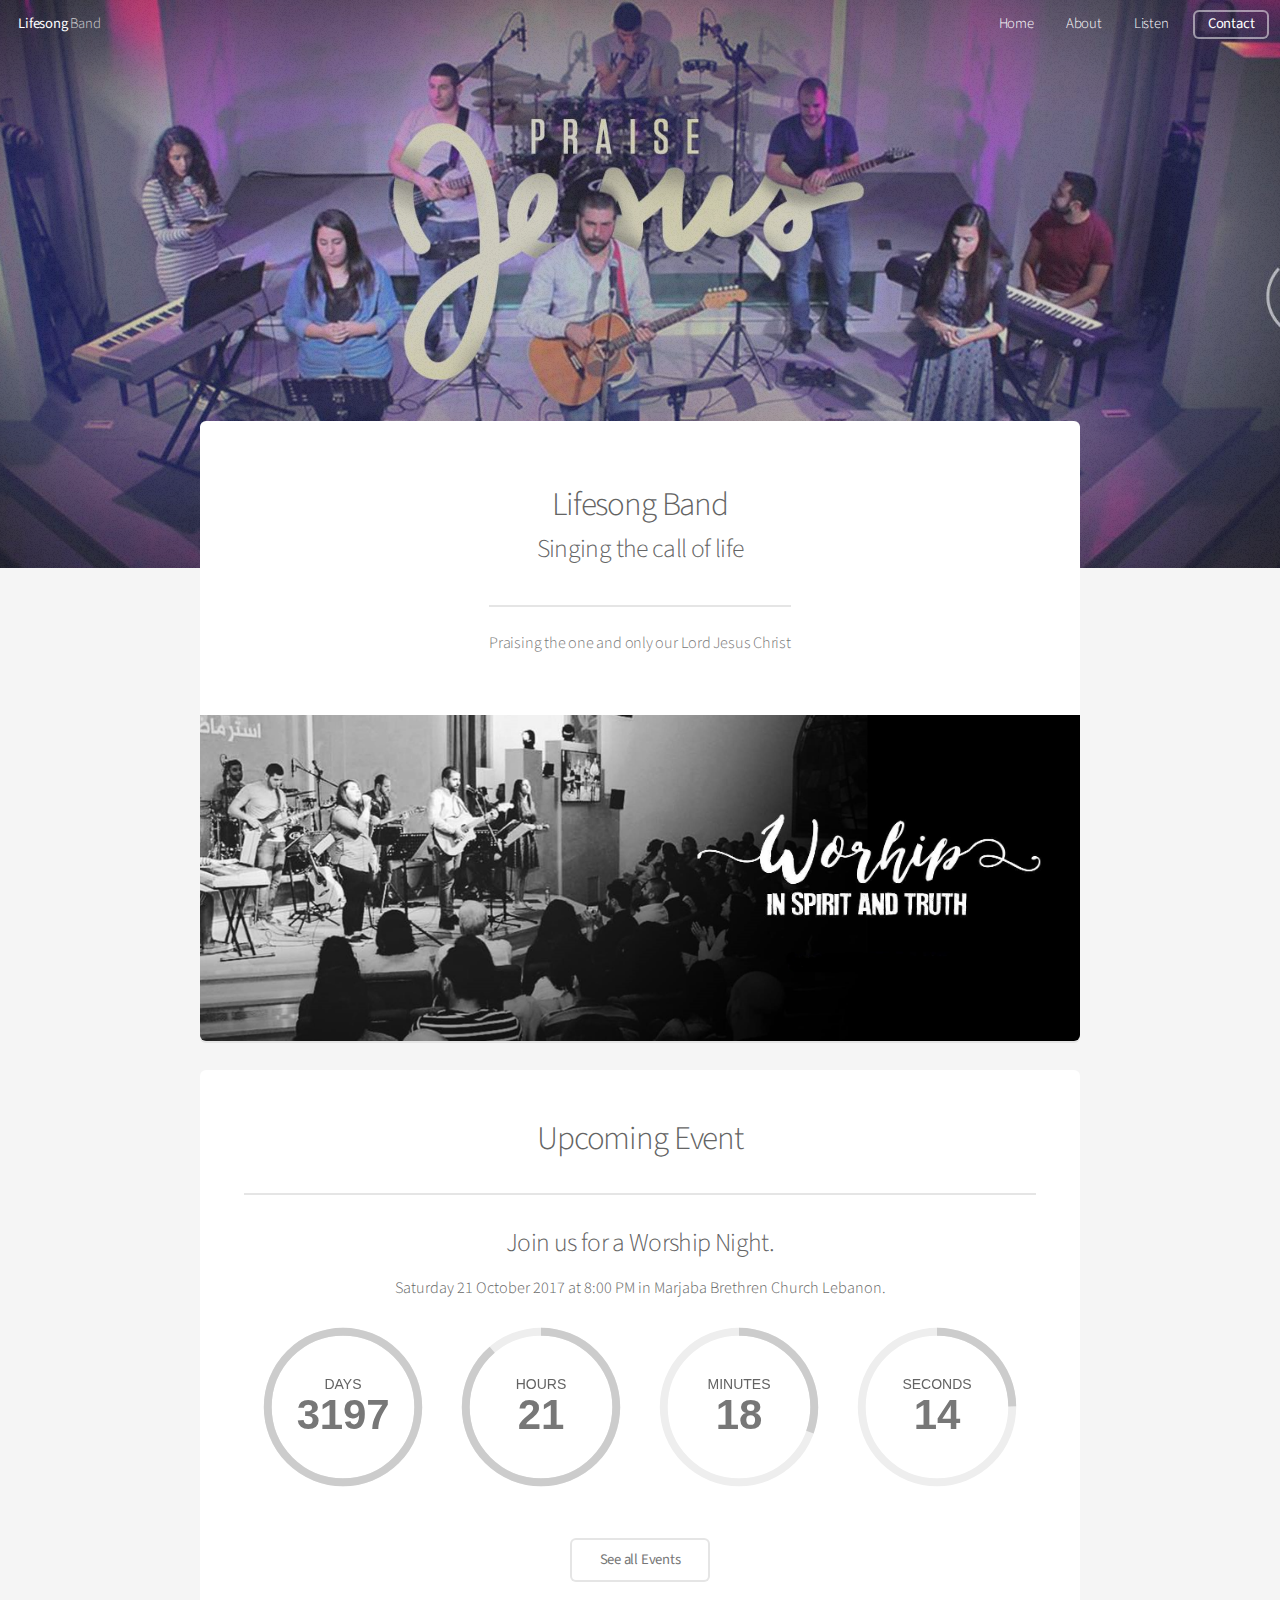
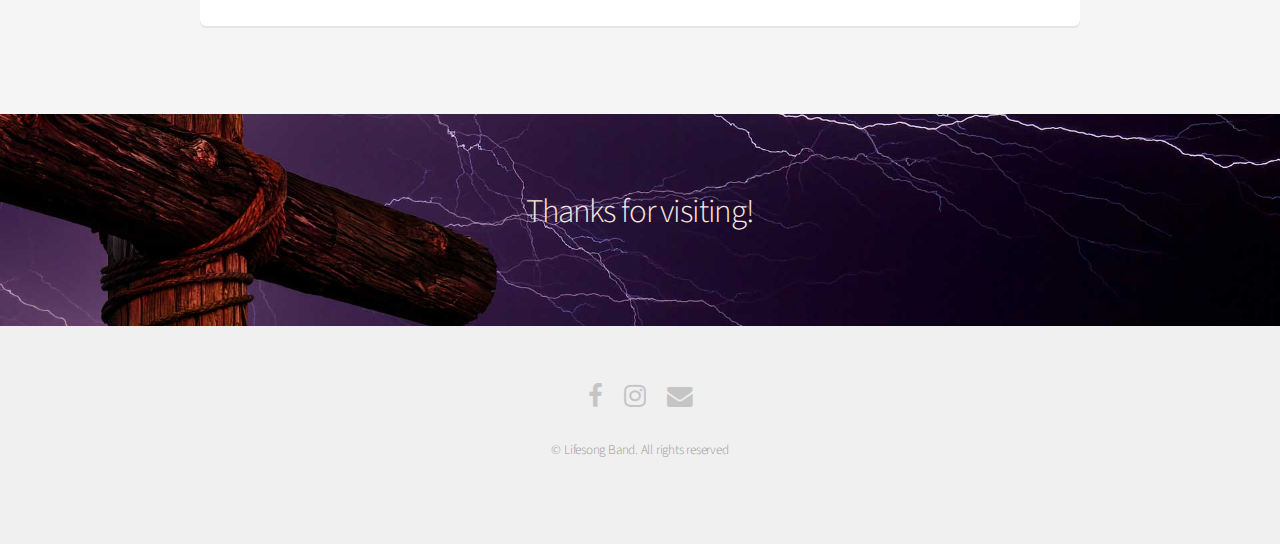
<file: index.html>
<!DOCTYPE HTML>
<html>
	<head>
		<title>Lifesong Band</title>
		<meta charset="utf-8" />
		<meta name="viewport" content="width=device-width, initial-scale=1" />
		<link rel="stylesheet" href="assets/css/main.css" />
    	<link rel = "shortcut icon" href = "images/favicon.ico" type="image/x-icon"/>
    	<style>.time_circles>div>h4,.time_circles>div>span{text-align:center;font-family:'Century Gothic',Arial}.time_circles{position:relative;width:100%;height:100%}.time_circles>div{position:absolute;text-align:center}.time_circles>div>h4{margin:0;padding:0;text-transform:uppercase}.time_circles>div>span{display:block;width:100%;font-size:300%;margin-top:.4em;font-weight:700}</style>
	</head>

	<body class="landing">
		<div id="page-wrapper">

			<!-- Header -->
				<header id="header" class="alt">
					<h1><a href="index.html">Lifesong</a> Band</h1>
					<nav id="nav">
						<ul>
							<li><a href="index.html">Home</a></li>
							<li><a href="about.html">About</a></li>
							<li><a href="listen.html">Listen</a></li>
							<li><a href="contact.html" class="button">Contact</a></li>
						</ul>
					</nav>
				</header>

			<!-- Banner -->
				<section id="banner">
					<h2></br></h2>
					<p></br></p>
					<ul class="actions">
						</br>
					</ul>
				</section>

			<!-- Main -->
				<section id="main" class="container">

					<section class="box special">
						<header class="major">
							<h2>Lifesong Band</h2>
							<h3>Singing the call of life</h3>
							<p>Praising the one and only our Lord Jesus Christ</p>
						</header>
						<span class="image featured"><img src="images/home.jpg" alt="" /></span>
				<!--	<p id="demo"></p>	-->
					</section>

				<section class="box special">
					<h2>Upcoming Event</h2>
					<hr>
					
		<!--		<span class="image fit"><img src="images/youth.jpeg" alt="" /></span>  -->
					<h3>Join us for a Worship Night.</h3>
					<h4>Saturday 21 October 2017 at 8:00 PM in Marjaba Brethren Church Lebanon.</h4>
					<div id="DateCountdown" data-date="2017-10-21 20:00:00" style="width: 100%;"></div>
					</br>

					<ul class="actions">
						<center><li><a href="https://www.facebook.com/lifesongbandlb/events" target="_blank" class="button alt">See all Events</a></li></center>
					</ul>
				</section>
			</section>

			<!-- CTA -->
				<section id="cta">
				</br></br></br>
					<h2>Thanks for visiting!</h2>
				</br></br></br>
				</section>

			<!-- Footer -->
				<footer id="footer">
					<ul class="icons">
			<!--		<li><a href="#" class="icon fa-youtube-play"><span class="label">Youtube</span></a></li> -->
						<li><a href="https://www.facebook.com/lifesongbandlb" target="_blank" class="icon fa-facebook"><span class="label">Facebook</span></a></li>
						<li><a href="https://www.instagram.com/lifesongband" target="_blank" class="icon fa-instagram"><span class="label">Instagram</span></a></li>
						<li><a href="mailto:lifesongb@gmail.com" class="icon fa-envelope"><span class="label">Email</span></a></li>
					</ul>
					<ul class="copyright">
						<li>&copy; Lifesong Band. All rights reserved</li>
					</ul>
				</footer>
			</div>

			<!-- Scripts -->
			<script src="assets/js/jquery.min.js"></script>
	        <script src="assets/TimeCircles/TimeCircles.min.js"></script>			
			<script>
			$("#DateCountdown").TimeCircles({
			    "animation": "smooth",
			    "bg_width": 1,
			    "fg_width": 0.04,
			    "circle_bg_color": "#EEEEEE",
			    "time": {
			        "Days": {
			            "text": "Days",
			            "color": "#CCCCCC",
			            "show": true
			        },
			        "Hours": {
			            "text": "Hours",
			            "color": "#CCCCCC",
			            "show": true
			        },
			        "Minutes": {
			            "text": "Minutes",
			            "color": "#CCCCCC",
			            "show": true
			        },
			        "Seconds": {
			            "text": "Seconds",
			            "color": "#CCCCCC",
			            "show": true
			        }
			    }
			});
			</script>
			<script src="assets/js/jquery.dropotron.min.js"></script>
			<script src="assets/js/jquery.scrollgress.min.js"></script>
			<script src="assets/js/skel.min.js"></script>
			<script src="assets/js/util.js"></script>
			<!--[if lte IE 8]><script src="assets/js/ie/respond.min.js"></script><![endif]-->
			<script src="assets/js/main.js"></script>
	</body>
</html>
</file>
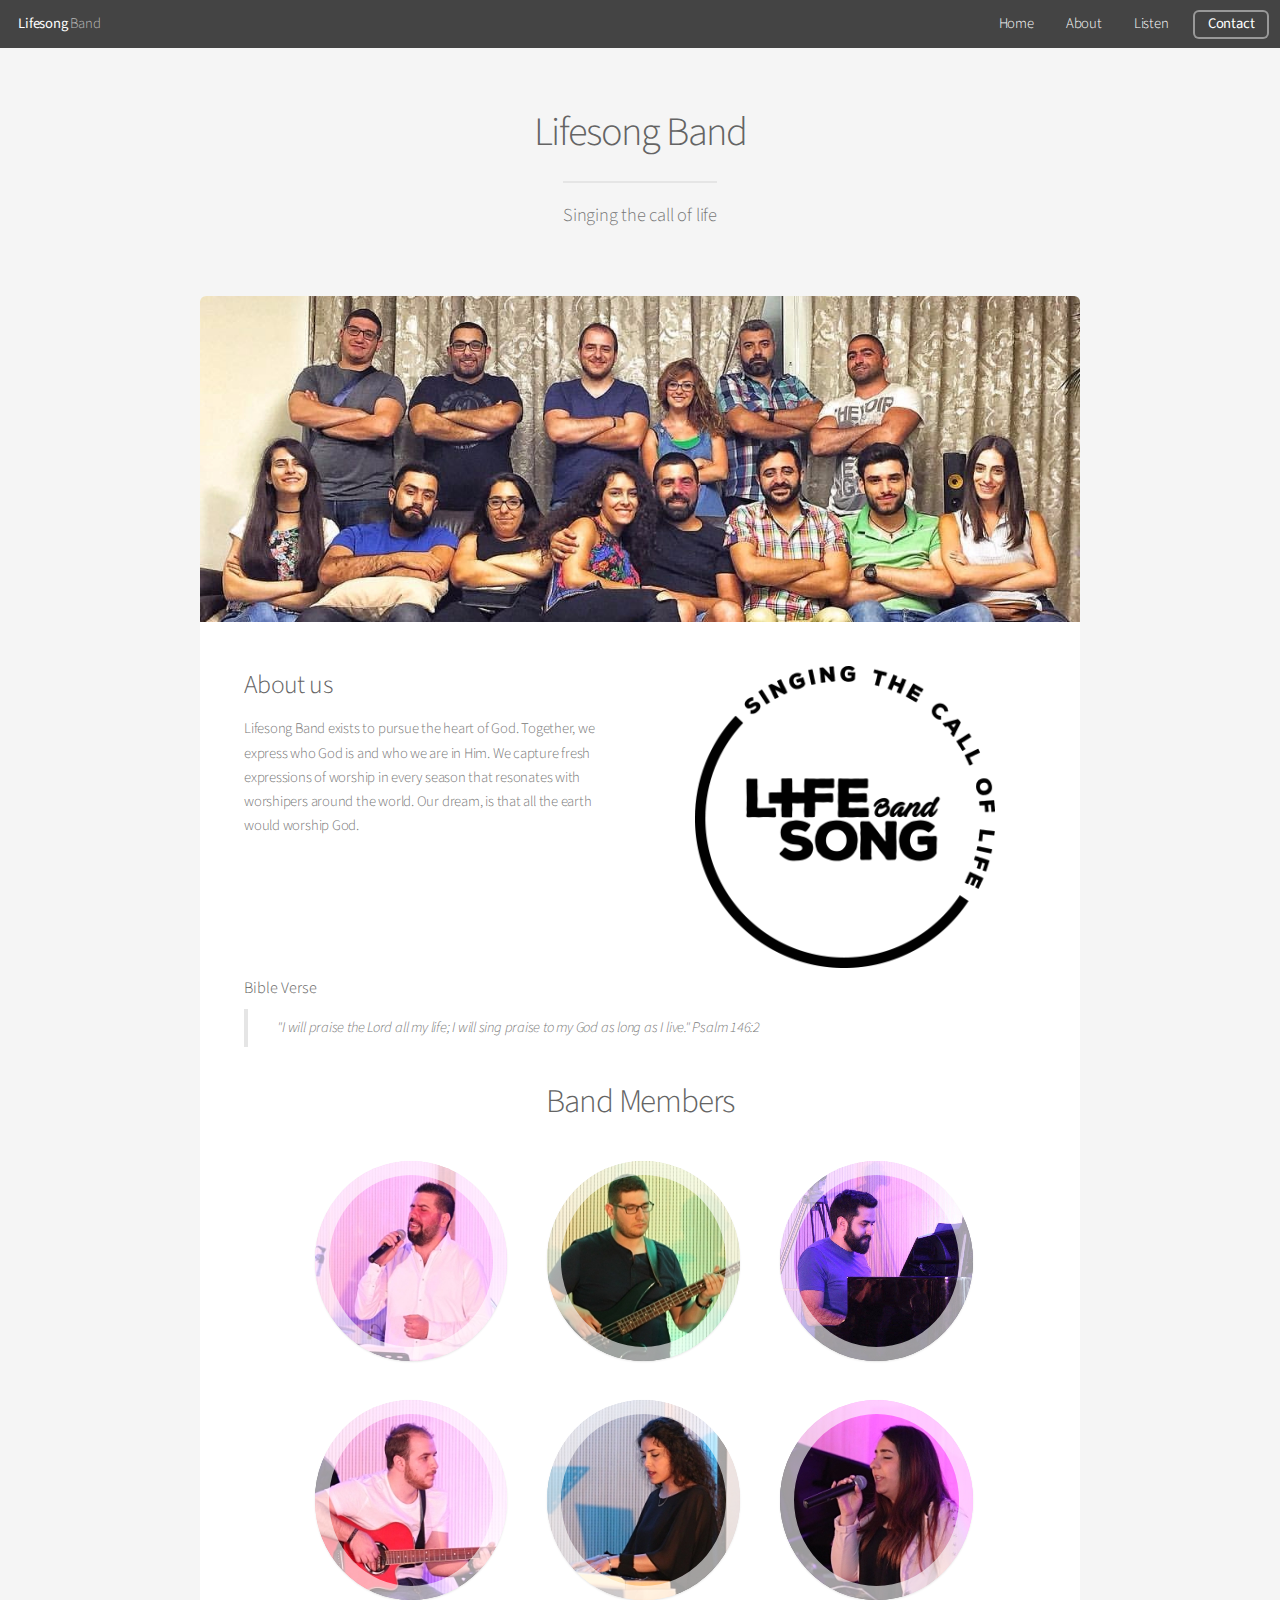
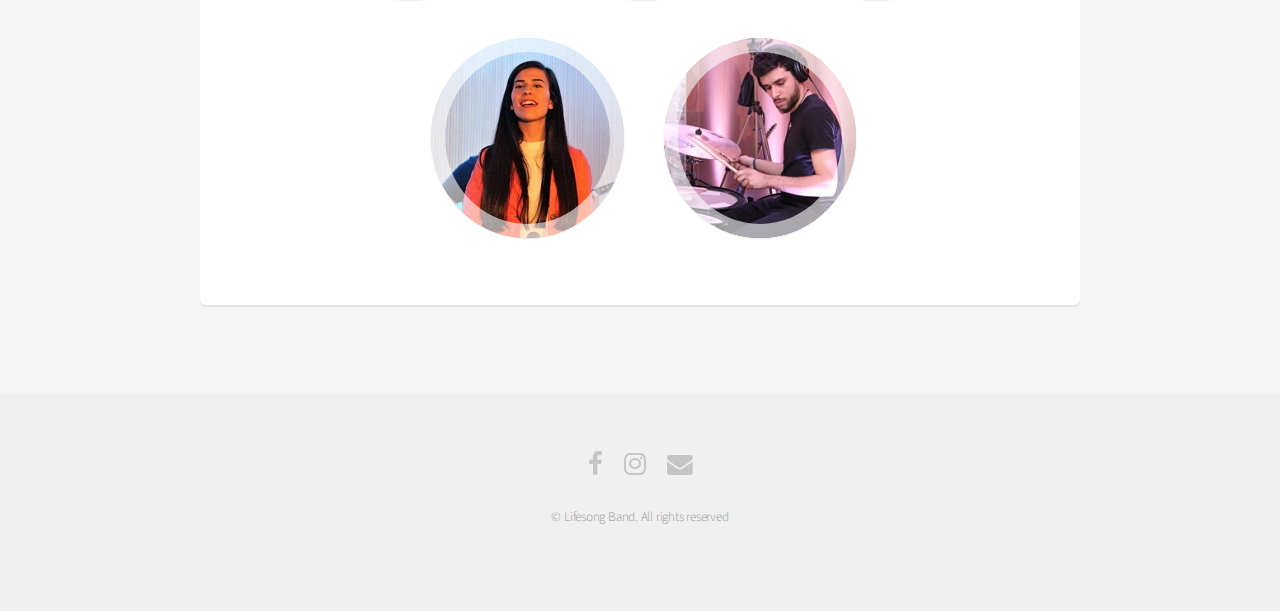
<file: about.html>
<!DOCTYPE HTML>
<html>
	<head>
		<title>Lifesong Band</title>
		<meta charset="utf-8" />
		<meta name="viewport" content="width=device-width, initial-scale=1" />
		<!--[if lte IE 8]><script src="assets/js/ie/html5shiv.js"></script><![endif]-->
		<link rel="stylesheet" href="assets/css/main.css" />
		<link rel="stylesheet" href="assets/CircleHover/style-small.css" />
		<!--[if lte IE 8]><link rel="stylesheet" href="assets/css/ie8.css" /><![endif]-->
        <meta http-equiv="X-UA-Compatible" content="IE=edge,chrome=1">
        <style>.ch-grid{margin:20px 0 0;padding:0;list-style:none;display:block;text-align:center;width:100%}.ch-grid:after,.ch-item:before{content:'';display:table}.ch-grid:after{clear:both}.ch-grid li{width:200px;height:200px;display:inline-block;margin:15px}</style>
		<link href='https://fonts.googleapis.com/css?family=Open+Sans:300,700' rel='stylesheet' type='text/css' />
    	<link rel = "shortcut icon" href = "images/favicon.ico" type="image/x-icon"/>
		<!--[if lte IE 8]><style>.main{display:none;} .support-note .note-ie{display:block;}</style><![endif]-->
	</head>
	<body>
		<div id="page-wrapper">

			<!-- Header -->
				<header id="header">
					<h1><a href="index.html">Lifesong</a> Band</h1>
					<nav id="nav">
						<ul>
							<li><a href="index.html">Home</a></li>
							<li><a href="about.html">About</a></li>
							<li><a href="listen.html">Listen</a></li>
							<li><a href="contact.html" class="button">Contact</a></li>
						</ul>
					</nav>
				</header>

			<!-- Main -->
				<section id="main" class="container">
					<header>
						<h2>Lifesong Band</h2>
						<p>Singing the call of life</p>
					</header>
					<div class="box">
						<span class="image featured"><img src="images/about.jpg" alt="Lifesong About"/></span>
			<!--		<h3>About us</h3>
						<p>Lifesong Band exists to pursue the heart of God. 
						Together, we express who God is and who we are in Him. We capture 
						fresh expressions of worship in every season that resonates with worshipers around the world.
						Our dream, is that all the earth would worship God.</p>
			-->			<div class="row">
							<div class="6u 12u(mobilep)">
								<h3>About us</h3>
								<p>Lifesong Band exists to pursue the heart of God. 
								Together, we express who God is and who we are in Him. We capture 
								fresh expressions of worship in every season that resonates with worshipers around the world.
								Our dream, is that all the earth would worship God.</p>
							</div>
							<div class="6u 12u(mobilep)">
								<center><img src="images/logo.png" alt="Lifesong Logo" style="max-width: 100%; height: auto;"/></center>
							</div>
						</div>

			<h4>Bible Verse</h4>
			<blockquote>"I will praise the Lord all my life; I will sing praise to my God as long as I live." Psalm 146:2</blockquote>

			<div id="none">
			<center><h2>Band Members</h2></center>									
			<section class="main">
				<ul class="ch-grid">
					<li>
						<div class="ch-item ch-img-1">
							<div class="ch-info">
								<h3>Joseph </br> El Helou</h3>
								<p>Worship / Band Leader</p>
							</div>
						</div>
					</li>
					<li>
						<div class="ch-item ch-img-2">
							<div class="ch-info">
								<h3>Mark </br> Haddad</h3>
								<p>Bass / Band Coordinator</p>
							</div>
						</div>
					</li>
					<li>
						<div class="ch-item ch-img-3">
							<div class="ch-info">
								<h3>Gabriel </br> El Hajj</h3>
								<p>Piano</p>
							</div>
						</div>
					</li>
					<li>
						<div class="ch-item ch-img-4">
							<div class="ch-info">
								<h3>David </br> Haddad</h3>
								<p>Guitar</p>
							</div>
						</div>
					</li>
					<li>
						<div class="ch-item ch-img-5">
							<div class="ch-info">
								<h3>Salam </br> El Helou</h3>
								<p>Piano Pads</p>
							</div>
						</div>
					</li>
					<li>
						<div class="ch-item ch-img-6">
							<div class="ch-info">
								<h3>Sarah </br> El Helou</h3>
								<p>Vocals</p>
							</div>
						</div>
					</li>
					<li>
						<div class="ch-item ch-img-7">
							<div class="ch-info">
								<h3>Rena </br> Sassine</h3>
								<p>Vocals</p>
							</div>
						</div>
					</li>
					<li>
						<div class="ch-item ch-img-8">
							<div class="ch-info">
								<h3>Sam </br> Moussa</h3>
								<p>Drums</p>
							</div>
						</div>
					</li>
				</div>
</ul>

						</div>
				</section>

			<!-- Footer -->
				<footer id="footer">
					<ul class="icons">
			<!--		<li><a href="#" class="icon fa-youtube-play"><span class="label">Youtube</span></a></li> -->
						<li><a href="https://www.facebook.com/lifesongbandlb" target="_blank" class="icon fa-facebook"><span class="label">Facebook</span></a></li>
						<li><a href="https://www.instagram.com/lifesongband" target="_blank" class="icon fa-instagram"><span class="label">Instagram</span></a></li>
						<li><a href="mailto:lifesongb@gmail.com" class="icon fa-envelope"><span class="label">Email</span></a></li>
					</ul>
					<ul class="copyright">
						<li>&copy; Lifesong Band. All rights reserved</li>
					</ul>
				</footer>
		</div>

		<!-- Scripts -->
			<script src="assets/CircleHover/modernizr.custom.79639.js"></script>
			<script src="assets/js/jquery.min.js"></script>
			<script src="assets/js/jquery.dropotron.min.js"></script>
			<script src="assets/js/jquery.scrollgress.min.js"></script>
			<script src="assets/js/skel.min.js"></script>
			<script src="assets/js/util.js"></script>
			<!--[if lte IE 8]><script src="assets/js/ie/respond.min.js"></script><![endif]-->
			<script src="assets/js/main.js"></script>
	</body>
</html>
</file>
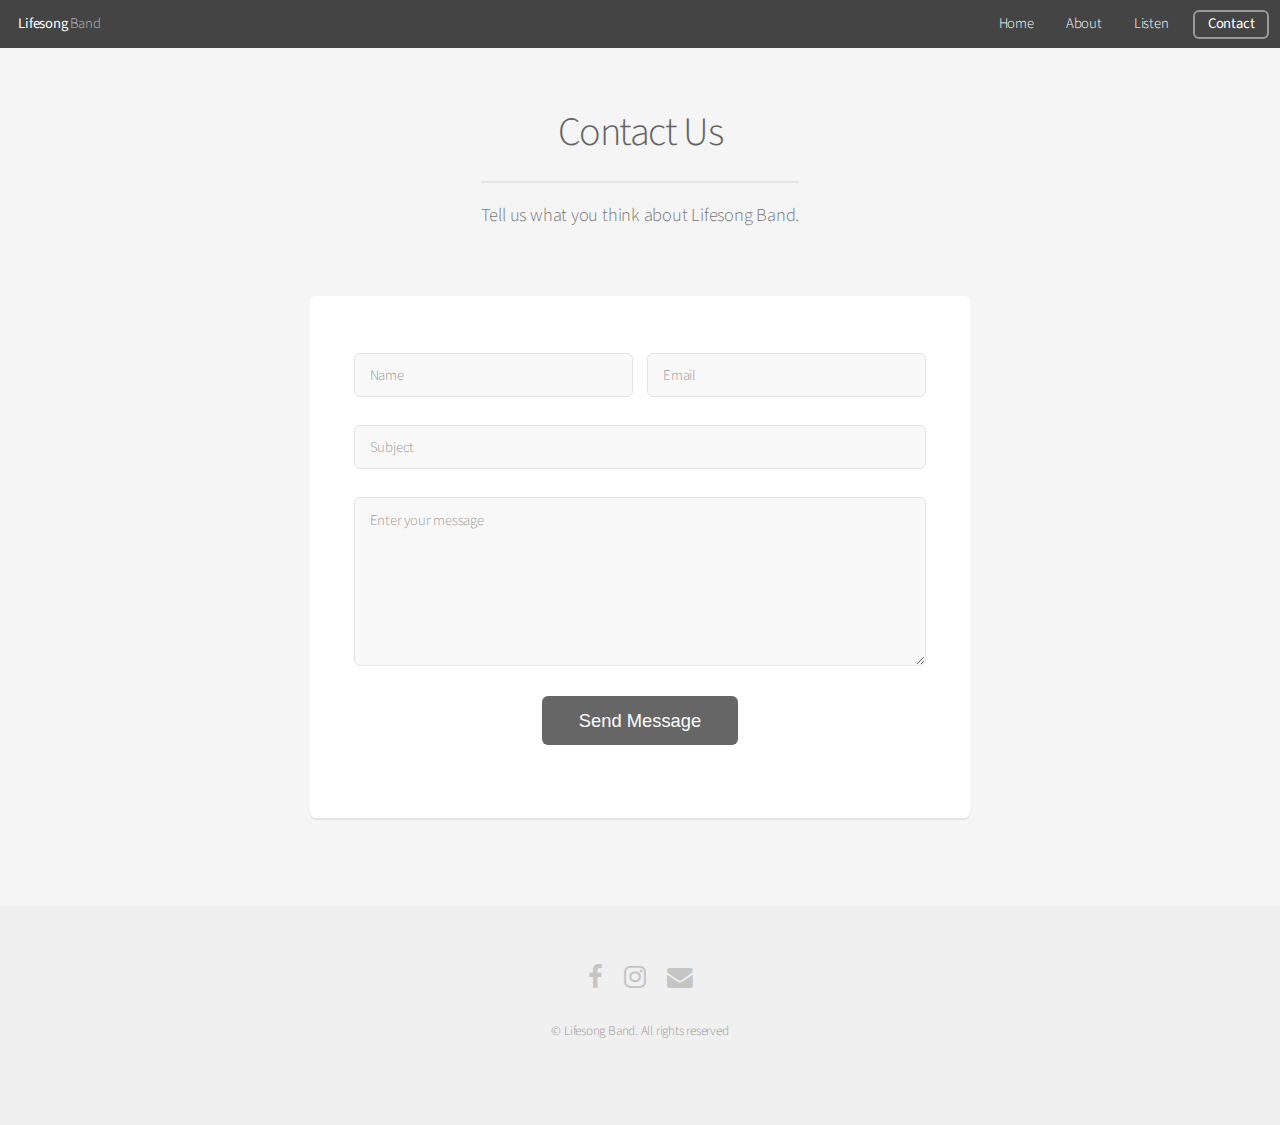
<file: contact.html>
<!DOCTYPE HTML>
<html>
	<head>
		<title>Lifesong Band</title>
		<meta charset="utf-8" />
		<meta name="viewport" content="width=device-width, initial-scale=1" />
		<!--[if lte IE 8]><script src="assets/js/ie/html5shiv.js"></script><![endif]-->
		<link rel="stylesheet" href="assets/css/main.css" />
    	<link rel = "shortcut icon" href = "images/favicon.ico" type="image/x-icon"/>
		<!--[if lte IE 8]><link rel="stylesheet" href="assets/css/ie8.css" /><![endif]-->
	</head>
	<body>
		<div id="page-wrapper">

			<!-- Header -->
				<header id="header">
					<h1><a href="index.html">Lifesong</a> Band</h1>
					<nav id="nav">
						<ul>
							<li><a href="index.html">Home</a></li>
							<li><a href="about.html">About</a></li>
							<li><a href="listen.html">Listen</a></li>
							<li><a href="contact.html" class="button">Contact</a></li>
						</ul>
					</nav>
				</header>

			<!-- Main -->
				<section id="main" class="container 75%">
					<header>
						<h2>Contact Us</h2>
						<p>Tell us what you think about Lifesong Band.</p>
					</header>

					<div class="box">
						<form id="contact_form" role="form" action="https://formspree.io/lifesongb@gmail.com" method="post">
					  	<input type="hidden" name="_next" value="https://lifesongband.github.io/demo/assets/success.html">
					  	<input type="text" name="_format" value="plain" style="display:none">
							<div class="row uniform 50%">
								<div class="6u 12u(mobilep)">
					    			<label for="name" class="required"></label>
									<input type="text" name="name" id="name" placeholder="Name" required="required">
								</div>
								<div class="6u 12u(mobilep)">
									<label for="email" class="required"></label>
									<input type="email" name="email" id="email" placeholder="Email" required="required">
								</div>
							</div>
							<div class="row uniform 50%">
								<div class="12u">
									<label for="subject" class="required"></label>
									<input type="text" name="subject" id="subject" placeholder="Subject" required="required">
								</div>
							</div>
							<div class="row uniform 50%">
								<div class="12u">
									<label for="message" class="required"></label>
									<textarea name="message" id="message" placeholder="Enter your message" rows="6" required="required"></textarea>
								</div>
							</div>
						  	<div class="row uniform 50%" style="height: 0; overflow: hidden;">
							  	<div class="12u">
								    <label for="antispam">Please leave this field blank (if it's not blank your message will be marked as spam!):</label>
								    <input type="text" id="antispam" name="_gotcha">
							    </div>
						  	</div>
							<div class="row uniform">
								<div class="12u">
									<ul class="actions align-center">
										<li><button type="submit" id="submit" class="button big" disabled="disabled">Send Message</button></li>
									</ul>
								</div>
							</div>
						</form>

						<script>
						    var submitButton = document.getElementById("submit");
						    document.addEventListener("DOMContentLoaded", function() {
						        $(submit).prop("disabled", false);
						        $("#contact_form").submit(function() {
						            $(submit).prop("disabled", true);
						            $(submit).text("Sending...");
						        });
						    });
						    window.addEventListener("pageshow", function() {
						        submit.disabled = false;
						        submit.textContent = "Send Message";
						    });
						</script>

					</div>
				</section>

			<!-- Footer -->
				<footer id="footer">
					<ul class="icons">
			<!--		<li><a href="#" class="icon fa-youtube-play"><span class="label">Youtube</span></a></li> -->
						<li><a href="https://www.facebook.com/lifesongbandlb" target="_blank" class="icon fa-facebook"><span class="label">Facebook</span></a></li>
						<li><a href="https://www.instagram.com/lifesongband" target="_blank" class="icon fa-instagram"><span class="label">Instagram</span></a></li>
						<li><a href="mailto:lifesongb@gmail.com" class="icon fa-envelope"><span class="label">Email</span></a></li>
					</ul>
					<ul class="copyright">
						<li>&copy; Lifesong Band. All rights reserved</li>
					</ul>
				</footer>

		</div>

		<!-- Scripts -->
			<script src="assets/js/jquery.min.js"></script>
			<script src="assets/js/jquery.dropotron.min.js"></script>
			<script src="assets/js/jquery.scrollgress.min.js"></script>
			<script src="assets/js/skel.min.js"></script>
			<script src="assets/js/util.js"></script>
			<!--[if lte IE 8]><script src="assets/js/ie/respond.min.js"></script><![endif]-->
			<script src="assets/js/main.js"></script>
	</body>
</html>
</file>
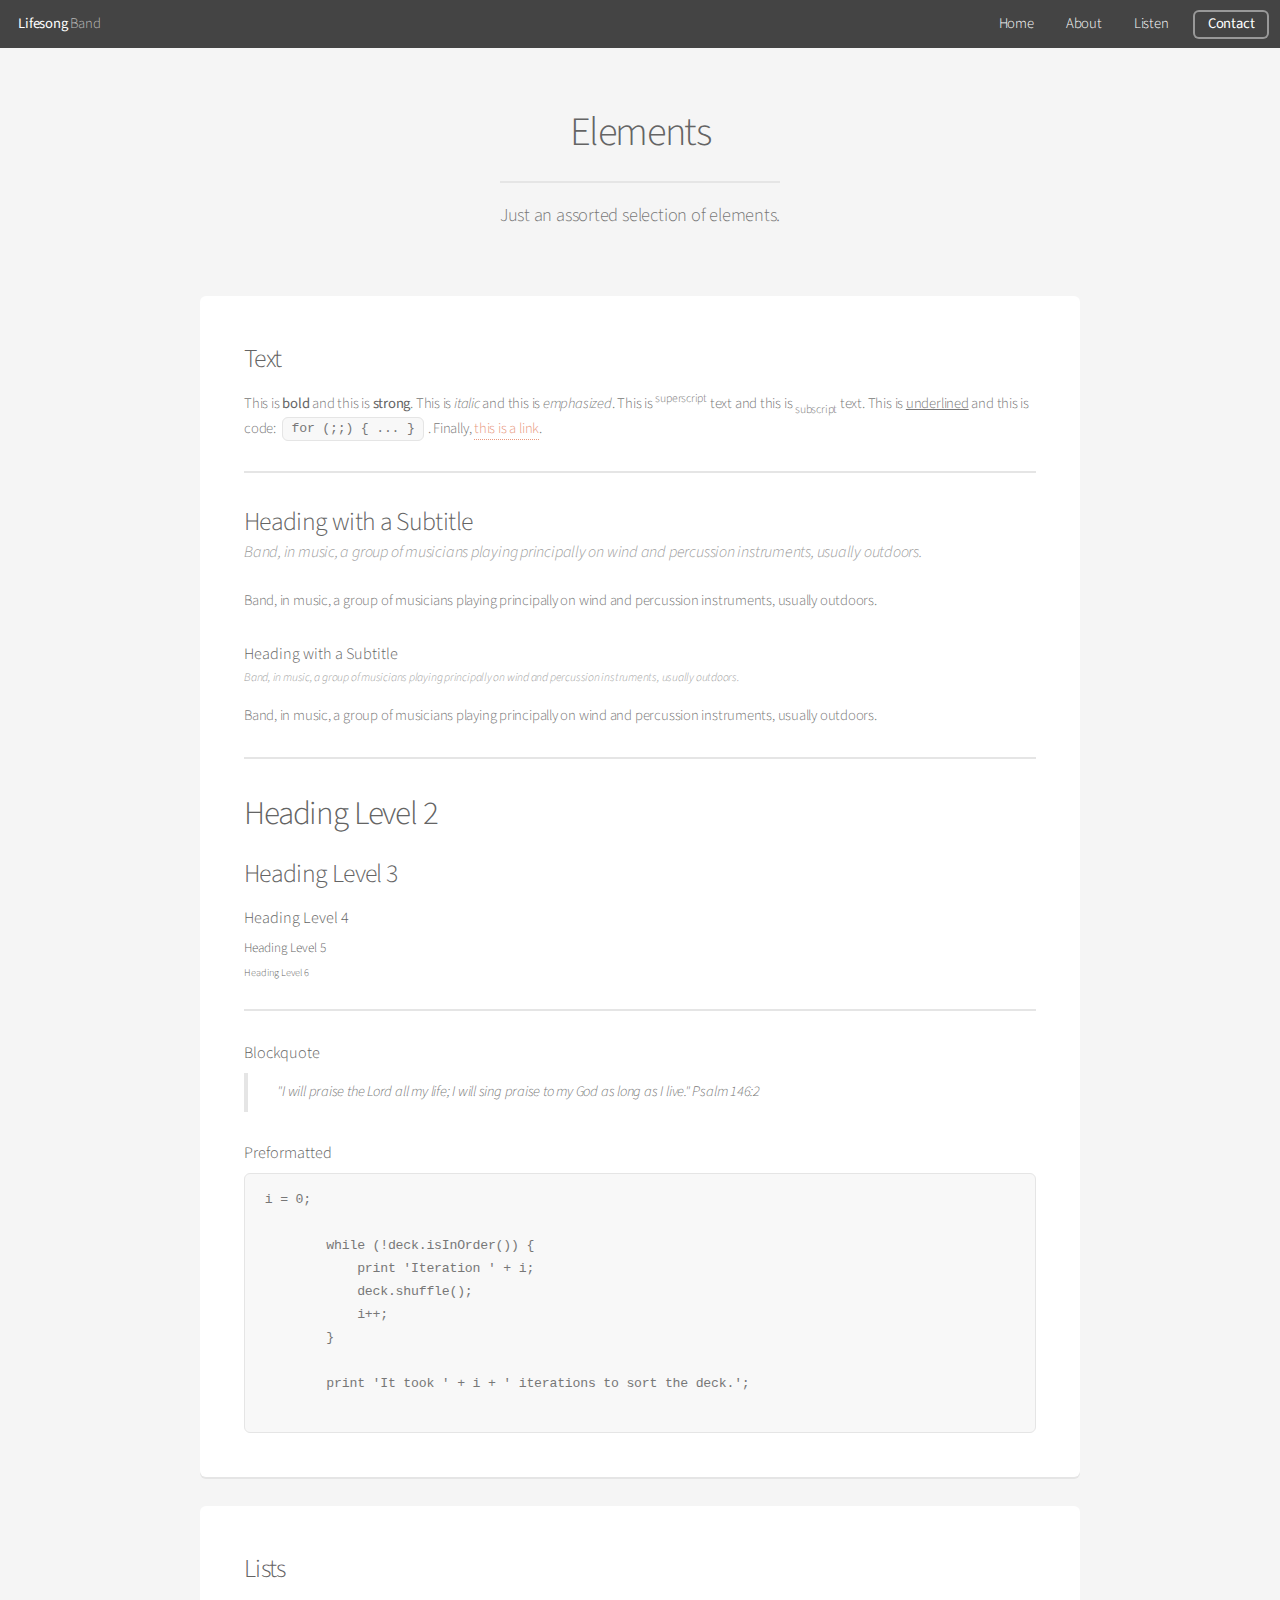
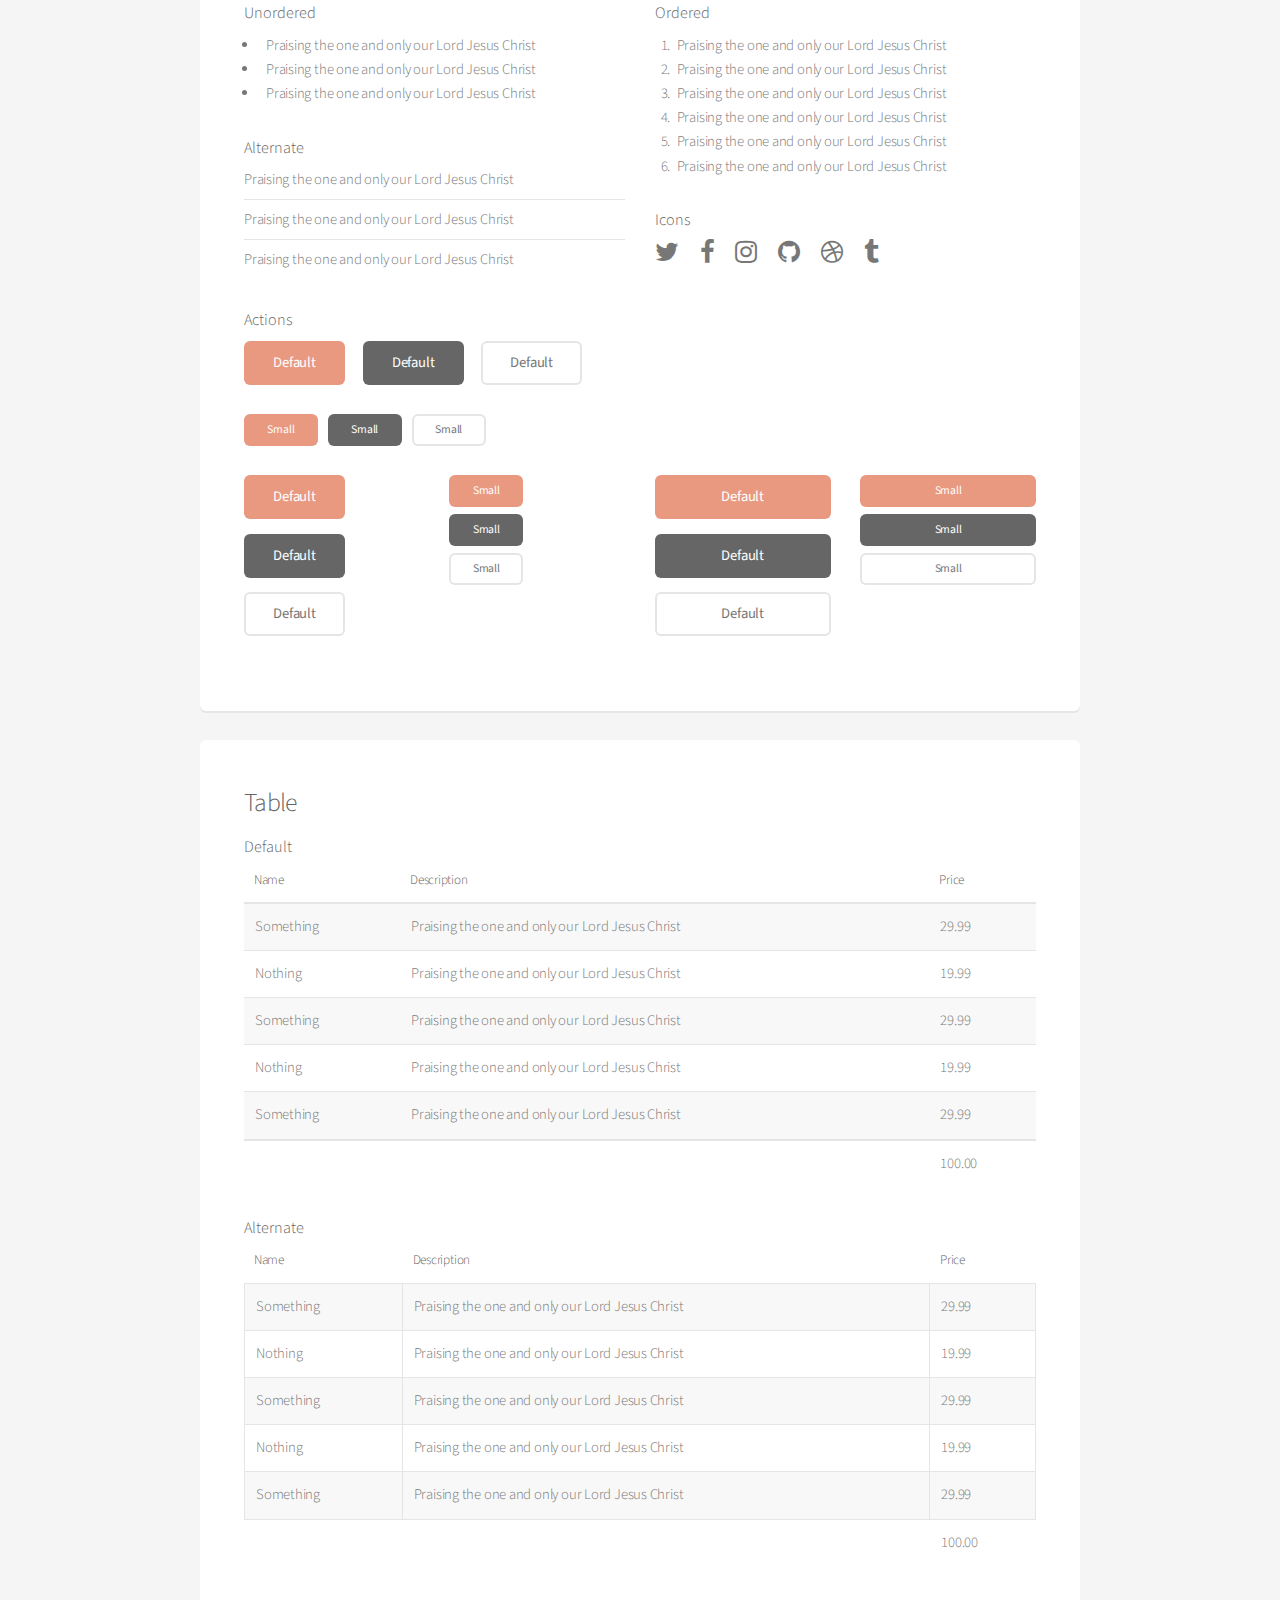
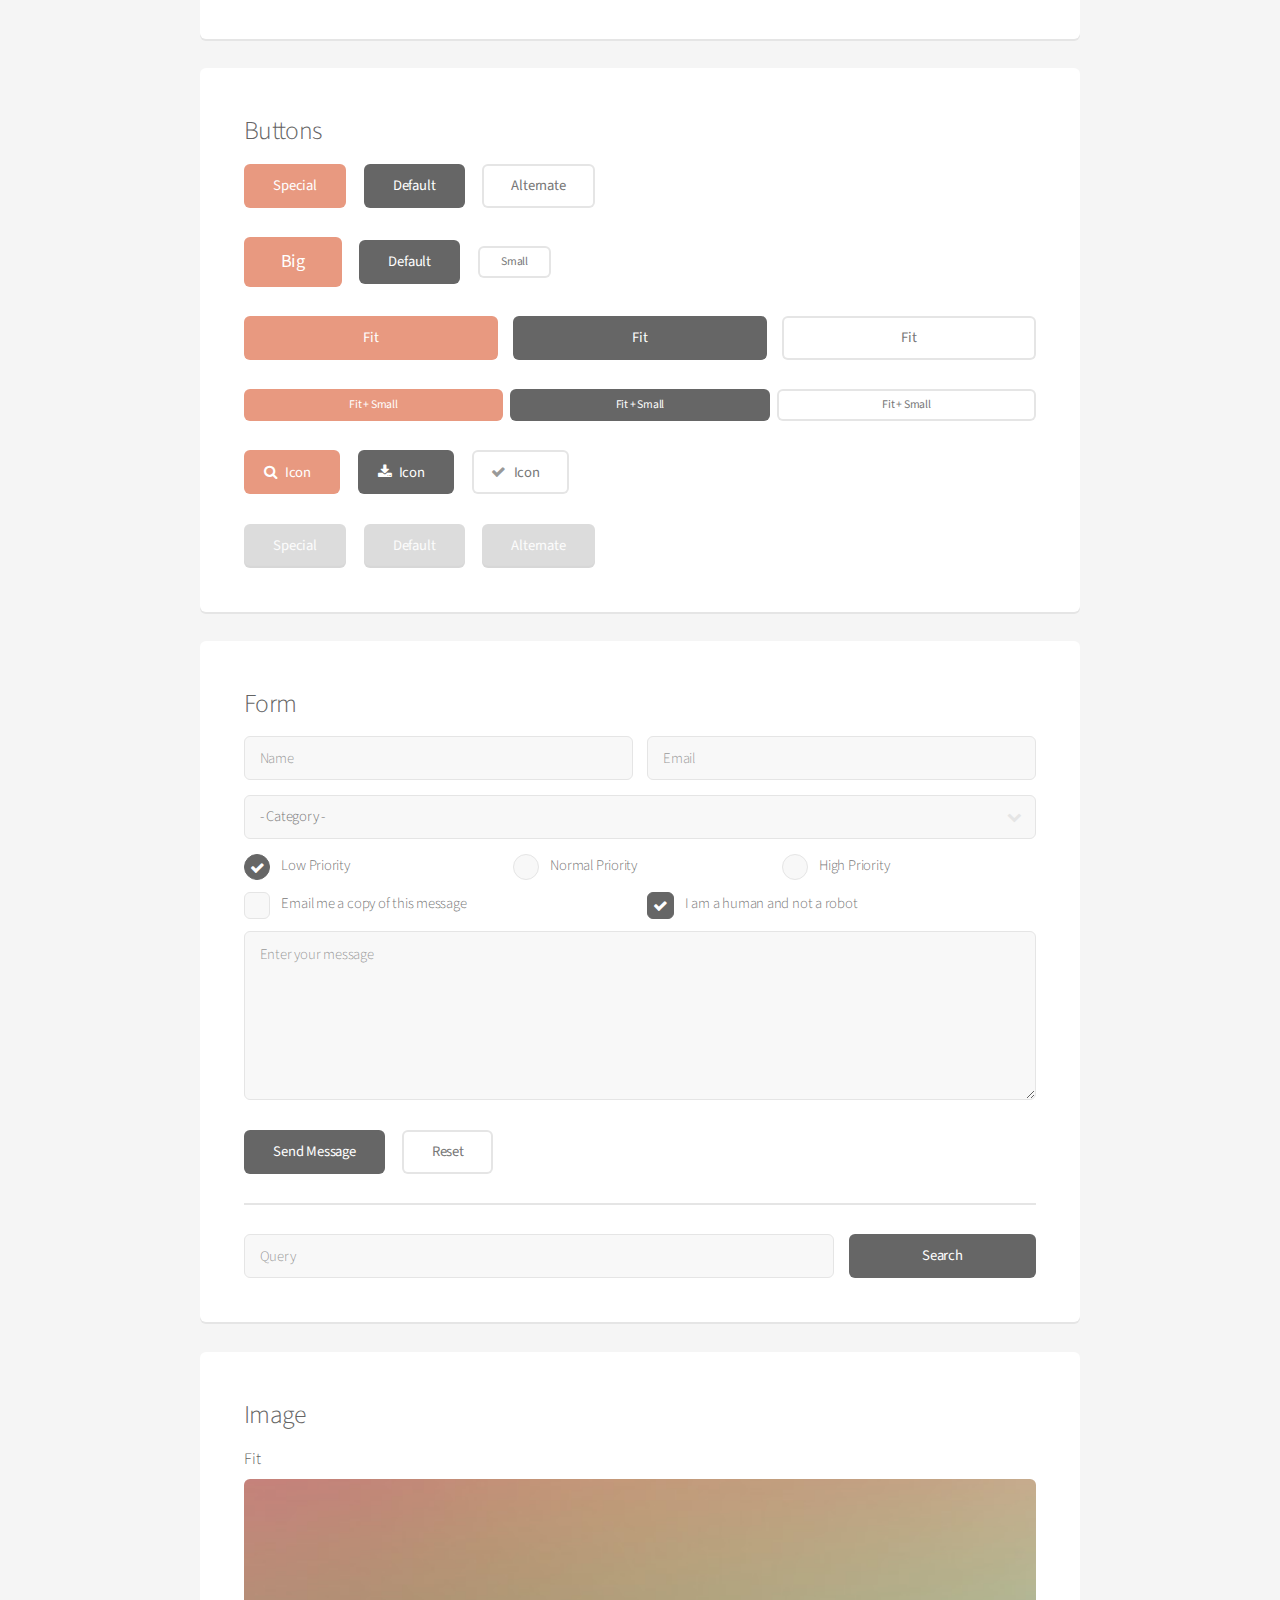
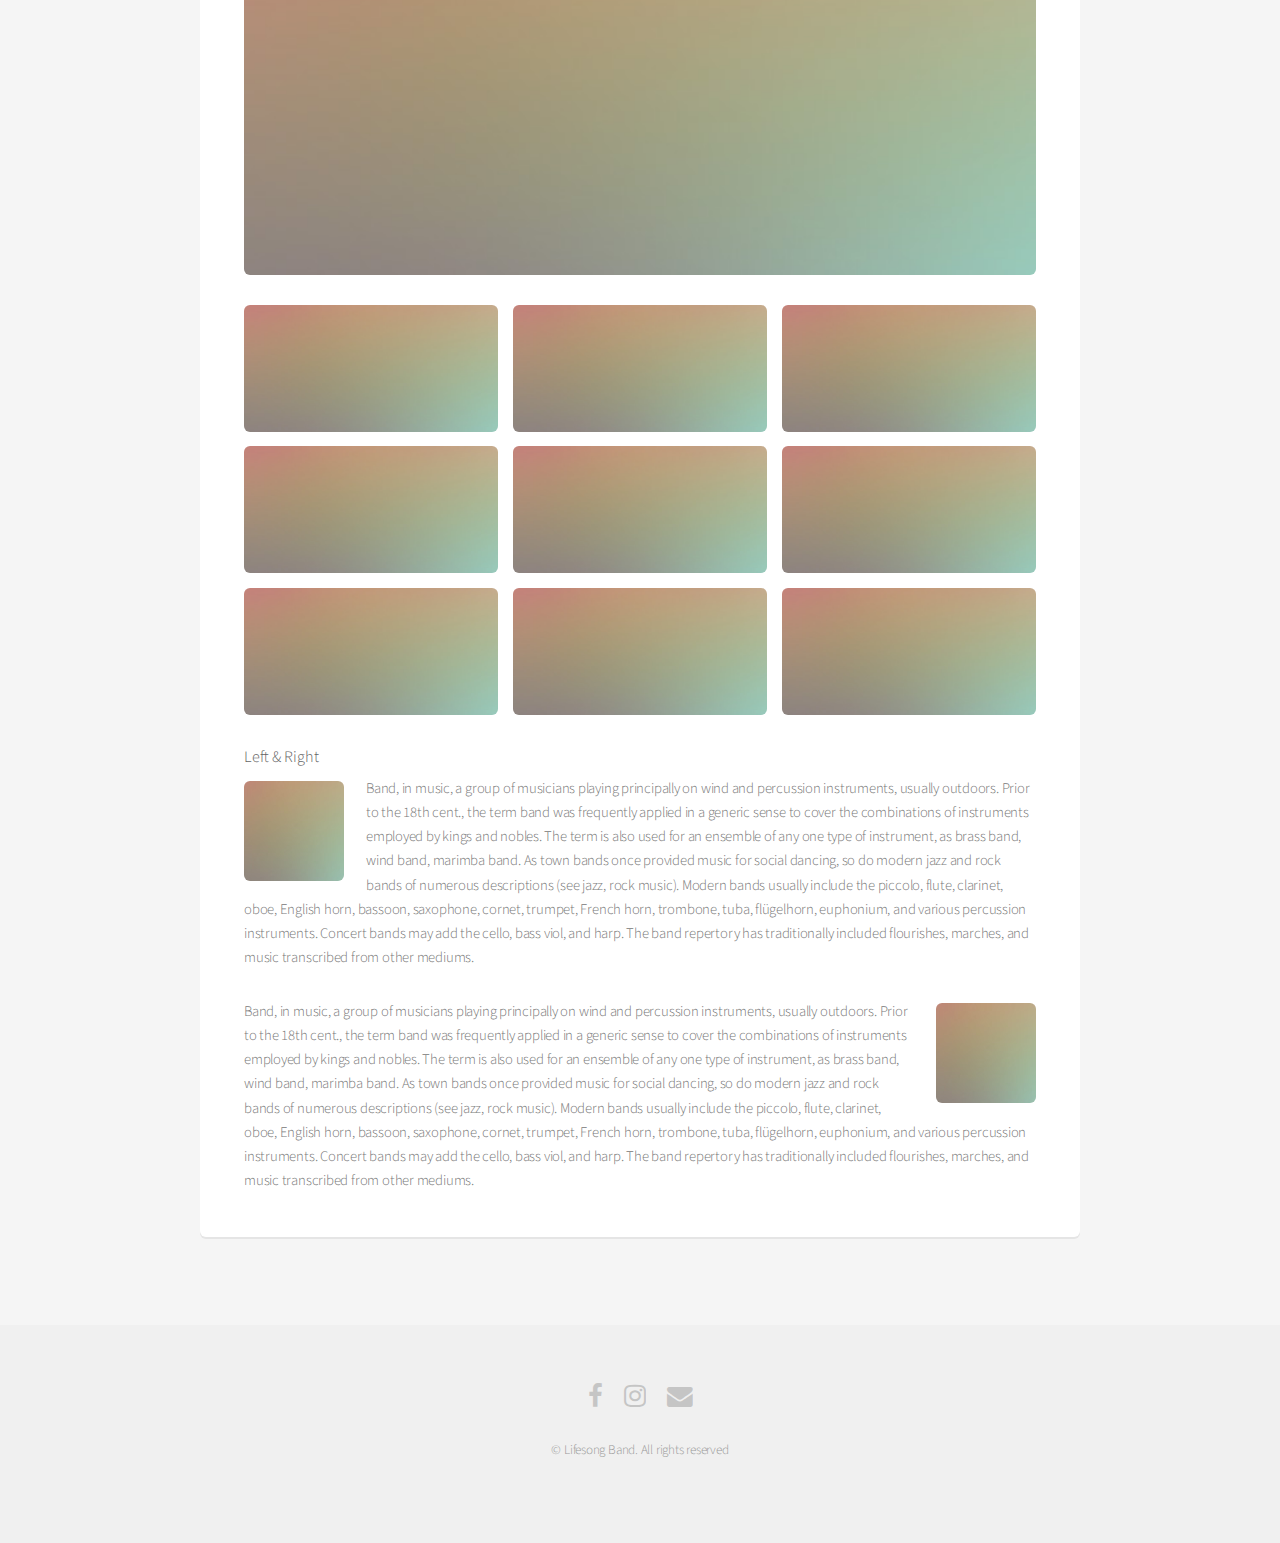
<file: elements.html>
<!DOCTYPE HTML>
<html>
	<head>
		<title>Lifesong Band</title>
		<meta charset="utf-8" />
		<meta name="viewport" content="width=device-width, initial-scale=1" />
		<!--[if lte IE 8]><script src="assets/js/ie/html5shiv.js"></script><![endif]-->
		<link rel="stylesheet" href="assets/css/main.css" />
    	<link rel = "shortcut icon" href = "images/favicon.ico" type="image/x-icon"/>
		<!--[if lte IE 8]><link rel="stylesheet" href="assets/css/ie8.css" /><![endif]-->
	</head>
	<body>
		<div id="page-wrapper">

			<!-- Header -->
				<header id="header">
					<h1><a href="index.html">Lifesong</a> Band</h1>
					<nav id="nav">
						<ul>
							<li><a href="index.html">Home</a></li>
							<li><a href="about.html">About</a></li>
							<li><a href="listen.html">Listen</a></li>
							<li><a href="contact.html" class="button">Contact</a></li>
						</ul>
					</nav>
				</header>

			<!-- Main -->
				<section id="main" class="container">
					<header>
						<h2>Elements</h2>
						<p>Just an assorted selection of elements.</p>
					</header>
					<div class="row">
						<div class="12u">

							<!-- Text -->
								<section class="box">
									<h3>Text</h3>
									<p>This is <b>bold</b> and this is <strong>strong</strong>. This is <i>italic</i> and this is <em>emphasized</em>.
									This is <sup>superscript</sup> text and this is <sub>subscript</sub> text.
									This is <u>underlined</u> and this is code: <code>for (;;) { ... }</code>. Finally, <a href="#">this is a link</a>.</p>

									<hr />

									<header>
										<h3>Heading with a Subtitle</h3>
										<p>Band, in music, a group of musicians playing principally on wind and percussion instruments, usually outdoors.</p>
									</header>
									<p>Band, in music, a group of musicians playing principally on wind and percussion instruments, usually outdoors.</p>
									<header>
										<h4>Heading with a Subtitle</h4>
										<p>Band, in music, a group of musicians playing principally on wind and percussion instruments, usually outdoors.</p>
									</header>
									<p>Band, in music, a group of musicians playing principally on wind and percussion instruments, usually outdoors.</p>

									<hr />

									<h2>Heading Level 2</h2>
									<h3>Heading Level 3</h3>
									<h4>Heading Level 4</h4>
									<h5>Heading Level 5</h5>
									<h6>Heading Level 6</h6>

									<hr />

									<h4>Blockquote</h4>
									<blockquote>"I will praise the Lord all my life; I will sing praise to my God as long as I live." Psalm 146:2</blockquote>

									<h4>Preformatted</h4>
									<pre>i = 0;

	while (!deck.isInOrder()) {
	    print 'Iteration ' + i;
	    deck.shuffle();
	    i++;
	}

	print 'It took ' + i + ' iterations to sort the deck.';
	</pre>
								</section>

						</div>
					</div>
					<div class="row">
						<div class="12u">

							<!-- Lists -->
								<section class="box">
									<h3>Lists</h3>
									<div class="row">
										<div class="6u 12u(mobilep)">

											<h4>Unordered</h4>
											<ul>
												<li>Praising the one and only our Lord Jesus Christ</li>
												<li>Praising the one and only our Lord Jesus Christ</li>
												<li>Praising the one and only our Lord Jesus Christ</li>
											</ul>

											<h4>Alternate</h4>
											<ul class="alt">
												<li>Praising the one and only our Lord Jesus Christ</li>
												<li>Praising the one and only our Lord Jesus Christ</li>
												<li>Praising the one and only our Lord Jesus Christ</li>
											</ul>

										</div>
										<div class="6u 12u(mobilep)">

											<h4>Ordered</h4>
											<ol>
												<li>Praising the one and only our Lord Jesus Christ</li>
												<li>Praising the one and only our Lord Jesus Christ</li>
												<li>Praising the one and only our Lord Jesus Christ</li>
												<li>Praising the one and only our Lord Jesus Christ</li>
												<li>Praising the one and only our Lord Jesus Christ</li>
												<li>Praising the one and only our Lord Jesus Christ</li>
											</ol>

											<h4>Icons</h4>
											<ul class="icons">
												<li><a href="#" class="icon fa-twitter"><span class="label">Twitter</span></a></li>
												<li><a href="#" class="icon fa-facebook"><span class="label">Facebook</span></a></li>
												<li><a href="#" class="icon fa-instagram"><span class="label">Instagram</span></a></li>
												<li><a href="#" class="icon fa-github"><span class="label">Github</span></a></li>
												<li><a href="#" class="icon fa-dribbble"><span class="label">Dribbble</span></a></li>
												<li><a href="#" class="icon fa-tumblr"><span class="label">Tumblr</span></a></li>
											</ul>

										</div>
									</div>

									<h4>Actions</h4>
									<ul class="actions">
										<li><a href="#" class="button special">Default</a></li>
										<li><a href="#" class="button">Default</a></li>
										<li><a href="#" class="button alt">Default</a></li>
									</ul>
									<ul class="actions small">
										<li><a href="#" class="button special small">Small</a></li>
										<li><a href="#" class="button small">Small</a></li>
										<li><a href="#" class="button alt small">Small</a></li>
									</ul>
									<div class="row">
										<div class="3u 6u(narrower) 12u$(mobilep)">
											<ul class="actions vertical">
												<li><a href="#" class="button special">Default</a></li>
												<li><a href="#" class="button">Default</a></li>
												<li><a href="#" class="button alt">Default</a></li>
											</ul>
										</div>
										<div class="3u 6u$(narrower) 12u$(mobilep)">
											<ul class="actions vertical small">
												<li><a href="#" class="button special small">Small</a></li>
												<li><a href="#" class="button small">Small</a></li>
												<li><a href="#" class="button alt small">Small</a></li>
											</ul>
										</div>
										<div class="3u 6u(narrower) 12u$(mobilep)">
											<ul class="actions vertical">
												<li><a href="#" class="button special fit">Default</a></li>
												<li><a href="#" class="button fit">Default</a></li>
												<li><a href="#" class="button alt fit">Default</a></li>
											</ul>
										</div>
										<div class="3u 6u$(narrower) 12u$(mobilep)">
											<ul class="actions vertical small">
												<li><a href="#" class="button special small fit">Small</a></li>
												<li><a href="#" class="button small fit">Small</a></li>
												<li><a href="#" class="button alt small fit">Small</a></li>
											</ul>
										</div>
									</div>
								</section>
						</div>
					</div>
					<div class="row">
						<div class="12u">

							<!-- Table -->
								<section class="box">
									<h3>Table</h3>

									<h4>Default</h4>
									<div class="table-wrapper">
										<table>
											<thead>
												<tr>
													<th>Name</th>
													<th>Description</th>
													<th>Price</th>
												</tr>
											</thead>
											<tbody>
												<tr>
													<td>Something</td>
													<td>Praising the one and only our Lord Jesus Christ</td>
													<td>29.99</td>
												</tr>
												<tr>
													<td>Nothing</td>
													<td>Praising the one and only our Lord Jesus Christ</td>
													<td>19.99</td>
												</tr>
												<tr>
													<td>Something</td>
													<td>Praising the one and only our Lord Jesus Christ</td>
													<td>29.99</td>
												</tr>
												<tr>
													<td>Nothing</td>
													<td>Praising the one and only our Lord Jesus Christ</td>
													<td>19.99</td>
												</tr>
												<tr>
													<td>Something</td>
													<td>Praising the one and only our Lord Jesus Christ</td>
													<td>29.99</td>
												</tr>
											</tbody>
											<tfoot>
												<tr>
													<td colspan="2"></td>
													<td>100.00</td>
												</tr>
											</tfoot>
										</table>
									</div>

									<h4>Alternate</h4>
									<div class="table-wrapper">
										<table class="alt">
											<thead>
												<tr>
													<th>Name</th>
													<th>Description</th>
													<th>Price</th>
												</tr>
											</thead>
											<tbody>
												<tr>
													<td>Something</td>
													<td>Praising the one and only our Lord Jesus Christ</td>
													<td>29.99</td>
												</tr>
												<tr>
													<td>Nothing</td>
													<td>Praising the one and only our Lord Jesus Christ</td>
													<td>19.99</td>
												</tr>
												<tr>
													<td>Something</td>
													<td>Praising the one and only our Lord Jesus Christ</td>
													<td>29.99</td>
												</tr>
												<tr>
													<td>Nothing</td>
													<td>Praising the one and only our Lord Jesus Christ</td>
													<td>19.99</td>
												</tr>
												<tr>
													<td>Something</td>
													<td>Praising the one and only our Lord Jesus Christ</td>
													<td>29.99</td>
												</tr>
											</tbody>
											<tfoot>
												<tr>
													<td colspan="2"></td>
													<td>100.00</td>
												</tr>
											</tfoot>
										</table>
									</div>
								</section>

						</div>
					</div>
					<div class="row">
						<div class="12u">

							<!-- Buttons -->
								<section class="box">
									<h3>Buttons</h3>
									<ul class="actions">
										<li><a href="#" class="button special">Special</a></li>
										<li><a href="#" class="button">Default</a></li>
										<li><a href="#" class="button alt">Alternate</a></li>
									</ul>
									<ul class="actions">
										<li><a href="#" class="button special big">Big</a></li>
										<li><a href="#" class="button">Default</a></li>
										<li><a href="#" class="button alt small">Small</a></li>
									</ul>
									<ul class="actions fit">
										<li><a href="#" class="button special fit">Fit</a></li>
										<li><a href="#" class="button fit">Fit</a></li>
										<li><a href="#" class="button alt fit">Fit</a></li>
									</ul>
									<ul class="actions fit small">
										<li><a href="#" class="button special fit small">Fit + Small</a></li>
										<li><a href="#" class="button fit small">Fit + Small</a></li>
										<li><a href="#" class="button alt fit small">Fit + Small</a></li>
									</ul>
									<ul class="actions">
										<li><a href="#" class="button special icon fa-search">Icon</a></li>
										<li><a href="#" class="button icon fa-download">Icon</a></li>
										<li><a href="#" class="button alt icon fa-check">Icon</a></li>
									</ul>
									<ul class="actions">
										<li><span class="button special disabled">Special</span></li>
										<li><span class="button disabled">Default</span></li>
										<li><span class="button alt disabled">Alternate</span></li>
									</ul>
								</section>

						</div>
					</div>
					<div class="row">
						<div class="12u">

							<!-- Form -->
								<section class="box">
									<h3>Form</h3>
									<form method="post" action="#">
										<div class="row uniform 50%">
											<div class="6u 12u(mobilep)">
												<input type="text" name="name" id="name" value="" placeholder="Name" />
											</div>
											<div class="6u 12u(mobilep)">
												<input type="email" name="email" id="email" value="" placeholder="Email" />
											</div>
										</div>
										<div class="row uniform 50%">
											<div class="12u">
												<div class="select-wrapper">
													<select name="category" id="category">
														<option value="">- Category -</option>
														<option value="1">Manufacturing</option>
														<option value="1">Shipping</option>
														<option value="1">Administration</option>
														<option value="1">Human Resources</option>
													</select>
												</div>
											</div>
										</div>
										<div class="row uniform 50%">
											<div class="4u 12u(narrower)">
												<input type="radio" id="priority-low" name="priority" checked>
												<label for="priority-low">Low Priority</label>
											</div>
											<div class="4u 12u(narrower)">
												<input type="radio" id="priority-normal" name="priority">
												<label for="priority-normal">Normal Priority</label>
											</div>
											<div class="4u 12u(narrower)">
												<input type="radio" id="priority-high" name="priority">
												<label for="priority-high">High Priority</label>
											</div>
										</div>
										<div class="row uniform 50%">
											<div class="6u 12u(narrower)">
												<input type="checkbox" id="copy" name="copy">
												<label for="copy">Email me a copy of this message</label>
											</div>
											<div class="6u 12u(narrower)">
												<input type="checkbox" id="human" name="human" checked>
												<label for="human">I am a human and not a robot</label>
											</div>
										</div>
										<div class="row uniform 50%">
											<div class="12u">
												<textarea name="message" id="message" placeholder="Enter your message" rows="6"></textarea>
											</div>
										</div>
										<div class="row uniform">
											<div class="12u">
												<ul class="actions">
													<li><input type="submit" value="Send Message" /></li>
													<li><input type="reset" value="Reset" class="alt" /></li>
												</ul>
											</div>
										</div>
									</form>

									<hr />

									<form method="post" action="#">
										<div class="row uniform 50%">
											<div class="9u 12u(mobilep)">
												<input type="text" name="query" id="query" value="" placeholder="Query" />
											</div>
											<div class="3u 12u(mobilep)">
												<input type="submit" value="Search" class="fit" />
											</div>
										</div>
									</form>
								</section>

						</div>
					</div>
					<div class="row">
						<div class="12u">

							<!-- Image -->
								<section class="box">
									<h3>Image</h3>
									<h4>Fit</h4>
									<span class="image fit"><img src="images/pic04.jpg" alt="" /></span>
									<div class="box alt">
										<div class="row no-collapse 50% uniform">
											<div class="4u"><span class="image fit"><img src="images/pic04.jpg" alt="" /></span></div>
											<div class="4u"><span class="image fit"><img src="images/pic04.jpg" alt="" /></span></div>
											<div class="4u"><span class="image fit"><img src="images/pic04.jpg" alt="" /></span></div>
										</div>
										<div class="row no-collapse 50% uniform">
											<div class="4u"><span class="image fit"><img src="images/pic04.jpg" alt="" /></span></div>
											<div class="4u"><span class="image fit"><img src="images/pic04.jpg" alt="" /></span></div>
											<div class="4u"><span class="image fit"><img src="images/pic04.jpg" alt="" /></span></div>
										</div>
										<div class="row no-collapse 50% uniform">
											<div class="4u"><span class="image fit"><img src="images/pic04.jpg" alt="" /></span></div>
											<div class="4u"><span class="image fit"><img src="images/pic04.jpg" alt="" /></span></div>
											<div class="4u"><span class="image fit"><img src="images/pic04.jpg" alt="" /></span></div>
										</div>
									</div>

									<h4>Left &amp; Right</h4>
									<p><span class="image left"><img src="images/pic05.jpg" alt="" /></span>Band, in music, a group of musicians playing principally on wind and percussion instruments, usually outdoors. Prior to the 18th cent., the term band was frequently applied in a generic sense to cover the combinations of instruments employed by kings and nobles. The term is also used for an ensemble of any one type of instrument, as brass band, wind band, marimba band. As town bands once provided music for social dancing, so do modern jazz and rock bands of numerous descriptions (see jazz, rock music). Modern bands usually include the piccolo, flute, clarinet, oboe, English horn, bassoon, saxophone, cornet, trumpet, French horn, trombone, tuba, flügelhorn, euphonium, and various percussion instruments. Concert bands may add the cello, bass viol, and harp. The band repertory has traditionally included flourishes, marches, and music transcribed from other mediums.</p>
									<p><span class="image right"><img src="images/pic05.jpg" alt="" /></span>Band, in music, a group of musicians playing principally on wind and percussion instruments, usually outdoors. Prior to the 18th cent., the term band was frequently applied in a generic sense to cover the combinations of instruments employed by kings and nobles. The term is also used for an ensemble of any one type of instrument, as brass band, wind band, marimba band. As town bands once provided music for social dancing, so do modern jazz and rock bands of numerous descriptions (see jazz, rock music). Modern bands usually include the piccolo, flute, clarinet, oboe, English horn, bassoon, saxophone, cornet, trumpet, French horn, trombone, tuba, flügelhorn, euphonium, and various percussion instruments. Concert bands may add the cello, bass viol, and harp. The band repertory has traditionally included flourishes, marches, and music transcribed from other mediums.</p>
								</section>

						</div>
					</div>
				</section>

			<!-- Footer -->
				<footer id="footer">
					<ul class="icons">
			<!--		<li><a href="#" class="icon fa-youtube-play"><span class="label">Youtube</span></a></li> -->
						<li><a href="https://www.facebook.com/lifesongbandlb" target="_blank" class="icon fa-facebook"><span class="label">Facebook</span></a></li>
						<li><a href="https://www.instagram.com/lifesongband" target="_blank" class="icon fa-instagram"><span class="label">Instagram</span></a></li>
						<li><a href="mailto:lifesongb@gmail.com" class="icon fa-envelope"><span class="label">Email</span></a></li>
					</ul>
					<ul class="copyright">
						<li>&copy; Lifesong Band. All rights reserved</li>
					</ul>
				</footer>

		</div>

		<!-- Scripts -->
			<script src="assets/js/jquery.min.js"></script>
			<script src="assets/js/jquery.dropotron.min.js"></script>
			<script src="assets/js/jquery.scrollgress.min.js"></script>
			<script src="assets/js/skel.min.js"></script>
			<script src="assets/js/util.js"></script>
			<!--[if lte IE 8]><script src="assets/js/ie/respond.min.js"></script><![endif]-->
			<script src="assets/js/main.js"></script>

	</body>
</html>
</file>
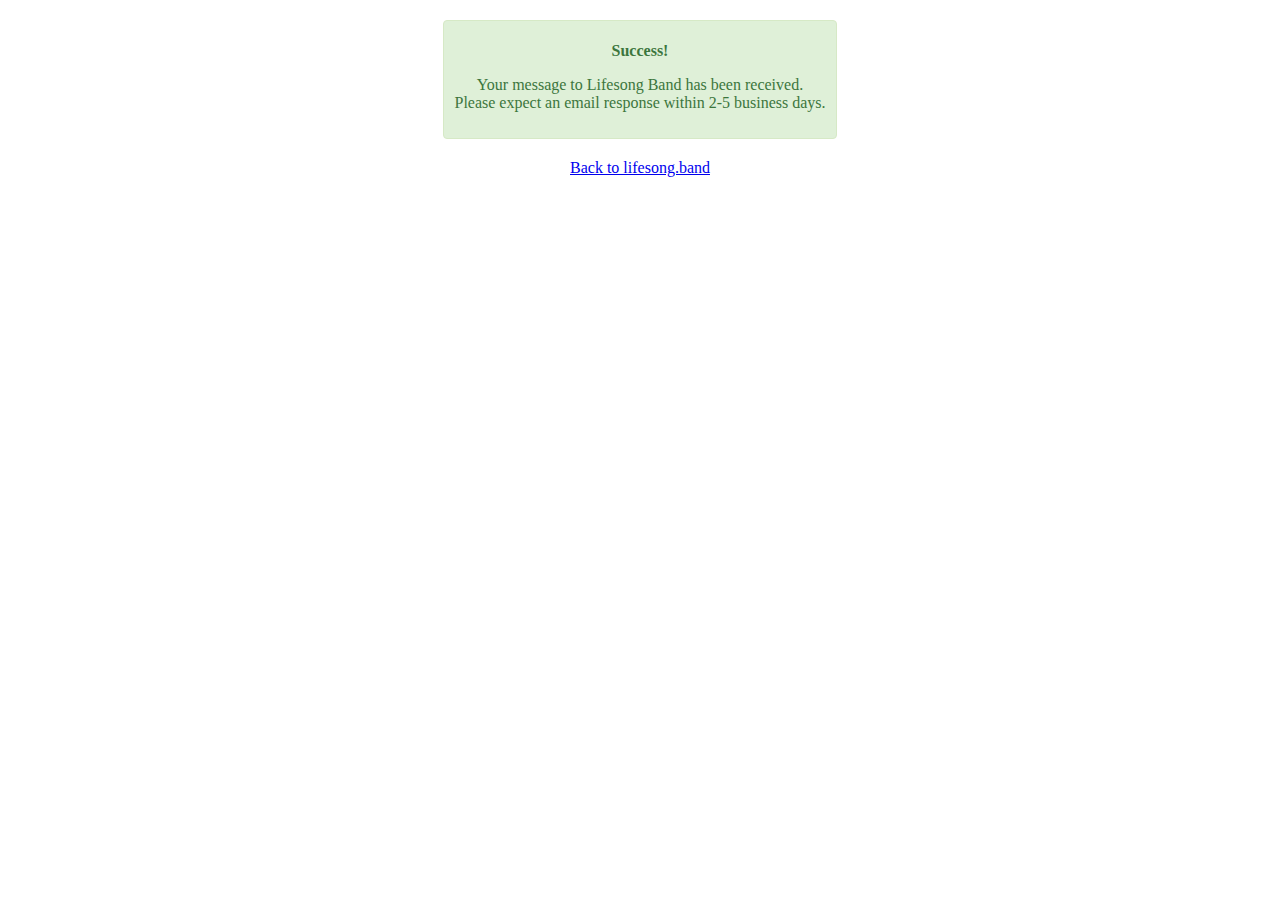
<file: assets/success.html>
<!doctype html>
<html lang="en">
<head>
  <meta charset="utf-8">
  <meta name="viewport" content="width=device-width, initial-scale=1">
  <meta name="robots" content="noindex, nofollow">
  <title>Success!</title>
  <style>
    .wrap {
        margin: 20px auto;
        text-align: center;
    }
    .success {
        display: inline-block;
        color: #3c763d;
        background-color: #dff0d8;
        border: 1px solid #d6e9c6;
        border-radius: 4px;
        margin-bottom: 10px;
        max-width: 570px;
    }
    .success h1 {
        font-size: 1em;
    }
    .success, .back {
        padding: 10px;
    }
  </style>
</head>
<body>
    <div class="wrap">
        <div class="success">
            <h1>Success!</h1>
            <p>Your message to Lifesong Band has been received.<br>Please expect an email response within 2-5 business days.</p>
        </div>
        <div class="back">
            <a href="http://lifesong.band/">Back to lifesong.band</a>
        </div>
    </div>
</body>
</html>
</file>
<file: assets/CircleHover/style-small.css>
.ch-item {
	width: 100%;
	height: 100%;
	border-radius: 50%;
	position: relative;
	cursor: default;
	box-shadow: 
		inset 0 0 0 14px rgba(255,255,255,0.6),
		0 1px 2px rgba(0,0,0,0.1);
		
	-webkit-transition: all 0.4s ease-in-out;
	-moz-transition: all 0.4s ease-in-out;
	-o-transition: all 0.4s ease-in-out;
	-ms-transition: all 0.4s ease-in-out;
	transition: all 0.4s ease-in-out;
}

.ch-img-1 { 
	background-image: url(../../images/1.jpg);
}

.ch-img-2 { 
	background-image: url(../../images/2.jpg);
}

.ch-img-3 { 
	background-image: url(../../images/3.jpg);
}

.ch-img-4 { 
	background-image: url(../../images/4.jpg);
}

.ch-img-5 { 
	background-image: url(../../images/5.jpg);
}

.ch-img-6 { 
	background-image: url(../../images/6.jpg);
}

.ch-img-7 { 
	background-image: url(../../images/7.jpg);
}

.ch-img-8 { 
	background-image: url(../../images/8.jpg);
}


.ch-info {
	position: absolute;
	background: rgba(63,147,147, 0.8);
	width: inherit;
	height: inherit;
	border-radius: 50%;
	opacity: 0;
	
	-webkit-transition: all 0.4s ease-in-out;
	-moz-transition: all 0.4s ease-in-out;
	-o-transition: all 0.4s ease-in-out;
	-ms-transition: all 0.4s ease-in-out;
	transition: all 0.4s ease-in-out;
	
	-webkit-transform: scale(0);
	-moz-transform: scale(0);
	-o-transform: scale(0);
	-ms-transform: scale(0);
	transform: scale(0);
	
	-webkit-backface-visibility: hidden;

}

.ch-info h3 {
	color: #fff;
	text-transform: uppercase;
	letter-spacing: 1.5px;
	font-size: 21px;
	margin: 0 30px;
	padding: 40px 0 0 0;
	height: 140px;
	font-family: 'Open Sans', Arial, sans-serif;
	text-shadow: 
		0 0 1px #fff, 
		0 1px 2px rgba(0,0,0,0.3);
}

.ch-info p {
	color: #fff;
	padding: 0px 0px;
	font-style: italic;
	margin: 0 30px;
	font-size: 14px;
	border-top: 1px solid rgba(255,255,255,0.5);
	opacity: 0;
	-webkit-transition: all 1s ease-in-out 0.4s;
	-moz-transition: all 1s ease-in-out 0.4s;
	-o-transition: all 1s ease-in-out 0.4s;
	-ms-transition: all 1s ease-in-out 0.4s;
	transition: all 1s ease-in-out 0.4s;
}

.ch-info p a {
	display: block;
	color: #fff;
	color: rgba(255,255,255,0.7);
	font-style: normal;
	font-weight: 700;
	text-transform: uppercase;
	font-size: 9px;
	letter-spacing: 1px;
	padding-top: 4px;
	font-family: 'Open Sans', Arial, sans-serif;
}

.ch-info p a:hover {
	color: #fff222;
	color: rgba(255,242,34, 0.8);
}

.ch-item:hover {
	box-shadow: 
		inset 0 0 0 1px rgba(255,255,255,0.1),
		0 1px 2px rgba(0,0,0,0.1);
}
.ch-item:hover .ch-info {
	-webkit-transform: scale(1);
	-moz-transform: scale(1);
	-o-transform: scale(1);
	-ms-transform: scale(1);
	transform: scale(1);
	opacity: 1;
}

.ch-item:hover .ch-info p {
	opacity: 1;
</file>
<file: assets/css/ie8.css>
/* Basic */

	pre, code {
		position: relative;
		-ms-behavior: url("assets/js/ie/PIE.htc");
	}

/* Form */

	input[type="text"],
	input[type="password"],
	input[type="email"],
	select,
	textarea {
		position: relative;
		-ms-behavior: url("assets/js/ie/PIE.htc");
		line-height: 3em;
	}

	input[type="checkbox"],
	input[type="radio"] {
		opacity: 1;
		z-index: auto;
	}

		input[type="checkbox"] + label:before,
		input[type="radio"] + label:before {
			display: none;
		}

/* Button */

	input[type="submit"],
	input[type="reset"],
	input[type="button"],
	.button {
		position: relative;
		-ms-behavior: url("assets/js/ie/PIE.htc");
	}

		input[type="submit"].alt,
		input[type="reset"].alt,
		input[type="button"].alt,
		.button.alt {
			border: solid 2px #e5e5e5;
		}

/* Box */

	.box {
		position: relative;
		-ms-behavior: url("assets/js/ie/PIE.htc");
	}

		.box .image.featured {
			margin: 2em 0;
			width: 100%;
		}

/* Icon */

	.icon.major {
		position: relative;
		-ms-behavior: url("assets/js/ie/PIE.htc");
	}

/* Image */

	.image {
		position: relative;
		-ms-behavior: url("assets/js/ie/PIE.htc");
	}

		.image img {
			position: relative;
			-ms-behavior: url("assets/js/ie/PIE.htc");
		}

/* Header */

	#header nav > ul > li a {
		color: #fff;
		display: inline-block;
		text-decoration: none;
		border: 0;
	}

		#header nav > ul > li a.icon:before {
			color: #fff;
			margin-right: 0.5em;
		}

	#header.alt {
		color: #fff;
	}

		#header.alt nav > ul > li a:not(.button).icon:before {
			color: rgba(255, 255, 255, 0.75);
		}

		#header.alt nav > ul > li.active a:not(.button) {
			background-color: rgba(255, 255, 255, 0.2);
		}

	.dropotron {
		border: solid 1px #e5e5e5;
	}

		.dropotron.level-0 {
			margin-top: 0;
		}

			.dropotron.level-0:before {
				display: none;
			}

/* Banner */

	#banner {
		background-attachment: scroll;
		background-image: url("../../images/banner.jpg");
		background-position: auto;
		background-repeat: no-repeat;
		background-size: cover;
		-ms-behavior: url("assets/js/ie/backgroundsize.min.htc");
	}

		#banner input[type="submit"],
		#banner input[type="reset"],
		#banner input[type="button"],
		#banner .button {
			border: solid 2px #fff;
		}

/* Main */

	#main {
		position: relative;
		z-index: 1;
	}

/* CTA */

	#cta input[type="text"],
	#cta input[type="password"],
	#cta input[type="email"],
	#cta select,
	#cta textarea {
		background: #e89980;
		border: solid 2px #fff;
	}

	#cta .formerize-placeholder {
		color: #fff !important;
	}
</file>
<file: assets/css/main.css>
@import url("https://cdnjs.cloudflare.com/ajax/libs/font-awesome/4.7.0/css/font-awesome.min.css");
@import url("https://fonts.googleapis.com/css?family=Source+Sans+Pro:300,400,300italic,400italic");

/* Reset */
@media (max-width: 650px) {
  #none{
    display: none;
  }
}
	html, body, div, span, applet, object, iframe, h1, h2, h3, h4, h5, h6, p, blockquote, pre, a, abbr, acronym, address, big, cite, code, del, dfn, em, img, ins, kbd, q, s, samp, small, strike, strong, sub, sup, tt, var, b, u, i, center, dl, dt, dd, ol, ul, li, fieldset, form, label, legend, table, caption, tbody, tfoot, thead, tr, th, td, article, aside, canvas, details, embed, figure, figcaption, footer, header, hgroup, menu, nav, output, ruby, section, summary, time, mark, audio, video {
		margin: 0;
		padding: 0;
		border: 0;
		font-size: 100%;
		font: inherit;
		vertical-align: baseline;
	}

	article, aside, details, figcaption, figure, footer, header, hgroup, menu, nav, section {
		display: block;
	}

	body {
		line-height: 1;
	}

	ol, ul {
		list-style: none;
	}

	blockquote, q {
		quotes: none;
	}

	blockquote:before, blockquote:after, q:before, q:after {
		content: '';
		content: none;
	}

	table {
		border-collapse: collapse;
		border-spacing: 0;
	}

	body {
		-webkit-text-size-adjust: none;
	}

/* Box Model */

	*, *:before, *:after {
		-moz-box-sizing: border-box;
		-webkit-box-sizing: border-box;
		box-sizing: border-box;
	}

/* Containers */

	.container {
		margin-left: auto;
		margin-right: auto;
	}

	.container.\31 25\25 {
		width: 100%;
		max-width: 75em;
		min-width: 60em;
	}

	.container.\37 5\25 {
		width: 45em;
	}

	.container.\35 0\25 {
		width: 30em;
	}

	.container.\32 5\25 {
		width: 15em;
	}

	.container {
		width: 60em;
	}

	@media screen and (max-width: 1680px) {

		.container.\31 25\25 {
			width: 100%;
			max-width: 75em;
			min-width: 60em;
		}

		.container.\37 5\25 {
			width: 45em;
		}

		.container.\35 0\25 {
			width: 30em;
		}

		.container.\32 5\25 {
			width: 15em;
		}

		.container {
			width: 60em;
		}

	}

	@media screen and (max-width: 1280px) {

		.container.\31 25\25 {
			width: 100%;
			max-width: 75em;
			min-width: 60em;
		}

		.container.\37 5\25 {
			width: 45em;
		}

		.container.\35 0\25 {
			width: 30em;
		}

		.container.\32 5\25 {
			width: 15em;
		}

		.container {
			width: 60em;
		}

	}

	@media screen and (max-width: 980px) {

		.container.\31 25\25 {
			width: 100%;
			max-width: 112.5%;
			min-width: 90%;
		}

		.container.\37 5\25 {
			width: 67.5%;
		}

		.container.\35 0\25 {
			width: 45%;
		}

		.container.\32 5\25 {
			width: 22.5%;
		}

		.container {
			width: 90%;
		}

	}

	@media screen and (max-width: 840px) {

		.container.\31 25\25 {
			width: 100%;
			max-width: 112.5%;
			min-width: 90%;
		}

		.container.\37 5\25 {
			width: 67.5%;
		}

		.container.\35 0\25 {
			width: 45%;
		}

		.container.\32 5\25 {
			width: 22.5%;
		}

		.container {
			width: 90% !important;
		}

	}

	@media screen and (max-width: 736px) {

		.container.\31 25\25 {
			width: 100%;
			max-width: 125%;
			min-width: 100%;
		}

		.container.\37 5\25 {
			width: 75%;
		}

		.container.\35 0\25 {
			width: 50%;
		}

		.container.\32 5\25 {
			width: 25%;
		}

		.container {
			width: 100% !important;
		}

	}

	@media screen and (max-width: 480px) {

		.container.\31 25\25 {
			width: 100%;
			max-width: 125%;
			min-width: 100%;
		}

		.container.\37 5\25 {
			width: 75%;
		}

		.container.\35 0\25 {
			width: 50%;
		}

		.container.\32 5\25 {
			width: 25%;
		}

		.container {
			width: 100% !important;
		}

	}

/* Grid */

	.row {
		border-bottom: solid 1px transparent;
		-moz-box-sizing: border-box;
		-webkit-box-sizing: border-box;
		box-sizing: border-box;
	}

	.row > * {
		float: left;
		-moz-box-sizing: border-box;
		-webkit-box-sizing: border-box;
		box-sizing: border-box;
	}

	.row:after, .row:before {
		content: '';
		display: block;
		clear: both;
		height: 0;
	}

	.row.uniform > * > :first-child {
		margin-top: 0;
	}

	.row.uniform > * > :last-child {
		margin-bottom: 0;
	}

	.row.\30 \25 > * {
		padding: 0 0 0 0em;
	}

	.row.\30 \25 {
		margin: 0 0 -1px 0em;
	}

	.row.uniform.\30 \25 > * {
		padding: 0em 0 0 0em;
	}

	.row.uniform.\30 \25 {
		margin: 0em 0 -1px 0em;
	}

	.row > * {
		padding: 0 0 0 2em;
	}

	.row {
		margin: 0 0 -1px -2em;
	}

	.row.uniform > * {
		padding: 2em 0 0 2em;
	}

	.row.uniform {
		margin: -2em 0 -1px -2em;
	}

	.row.\32 00\25 > * {
		padding: 0 0 0 4em;
	}

	.row.\32 00\25 {
		margin: 0 0 -1px -4em;
	}

	.row.uniform.\32 00\25 > * {
		padding: 4em 0 0 4em;
	}

	.row.uniform.\32 00\25 {
		margin: -4em 0 -1px -4em;
	}

	.row.\31 50\25 > * {
		padding: 0 0 0 3em;
	}

	.row.\31 50\25 {
		margin: 0 0 -1px -3em;
	}

	.row.uniform.\31 50\25 > * {
		padding: 3em 0 0 3em;
	}

	.row.uniform.\31 50\25 {
		margin: -3em 0 -1px -3em;
	}

	.row.\35 0\25 > * {
		padding: 0 0 0 1em;
	}

	.row.\35 0\25 {
		margin: 0 0 -1px -1em;
	}

	.row.uniform.\35 0\25 > * {
		padding: 1em 0 0 1em;
	}

	.row.uniform.\35 0\25 {
		margin: -1em 0 -1px -1em;
	}

	.row.\32 5\25 > * {
		padding: 0 0 0 0.5em;
	}

	.row.\32 5\25 {
		margin: 0 0 -1px -0.5em;
	}

	.row.uniform.\32 5\25 > * {
		padding: 0.5em 0 0 0.5em;
	}

	.row.uniform.\32 5\25 {
		margin: -0.5em 0 -1px -0.5em;
	}

	.\31 2u, .\31 2u\24 {
		width: 100%;
		clear: none;
		margin-left: 0;
	}

	.\31 1u, .\31 1u\24 {
		width: 91.6666666667%;
		clear: none;
		margin-left: 0;
	}

	.\31 0u, .\31 0u\24 {
		width: 83.3333333333%;
		clear: none;
		margin-left: 0;
	}

	.\39 u, .\39 u\24 {
		width: 75%;
		clear: none;
		margin-left: 0;
	}

	.\38 u, .\38 u\24 {
		width: 66.6666666667%;
		clear: none;
		margin-left: 0;
	}

	.\37 u, .\37 u\24 {
		width: 58.3333333333%;
		clear: none;
		margin-left: 0;
	}

	.\36 u, .\36 u\24 {
		width: 50%;
		clear: none;
		margin-left: 0;
	}

	.\35 u, .\35 u\24 {
		width: 41.6666666667%;
		clear: none;
		margin-left: 0;
	}

	.\34 u, .\34 u\24 {
		width: 33.3333333333%;
		clear: none;
		margin-left: 0;
	}

	.\33 u, .\33 u\24 {
		width: 25%;
		clear: none;
		margin-left: 0;
	}

	.\32 u, .\32 u\24 {
		width: 16.6666666667%;
		clear: none;
		margin-left: 0;
	}

	.\31 u, .\31 u\24 {
		width: 8.3333333333%;
		clear: none;
		margin-left: 0;
	}

	.\31 2u\24 + *,
	.\31 1u\24 + *,
	.\31 0u\24 + *,
	.\39 u\24 + *,
	.\38 u\24 + *,
	.\37 u\24 + *,
	.\36 u\24 + *,
	.\35 u\24 + *,
	.\34 u\24 + *,
	.\33 u\24 + *,
	.\32 u\24 + *,
	.\31 u\24 + * {
		clear: left;
	}

	.\-11u {
		margin-left: 91.66667%;
	}

	.\-10u {
		margin-left: 83.33333%;
	}

	.\-9u {
		margin-left: 75%;
	}

	.\-8u {
		margin-left: 66.66667%;
	}

	.\-7u {
		margin-left: 58.33333%;
	}

	.\-6u {
		margin-left: 50%;
	}

	.\-5u {
		margin-left: 41.66667%;
	}

	.\-4u {
		margin-left: 33.33333%;
	}

	.\-3u {
		margin-left: 25%;
	}

	.\-2u {
		margin-left: 16.66667%;
	}

	.\-1u {
		margin-left: 8.33333%;
	}

	@media screen and (max-width: 1680px) {

		.row > * {
			padding: 0 0 0 2em;
		}

		.row {
			margin: 0 0 -1px -2em;
		}

		.row.uniform > * {
			padding: 2em 0 0 2em;
		}

		.row.uniform {
			margin: -2em 0 -1px -2em;
		}

		.row.\32 00\25 > * {
			padding: 0 0 0 4em;
		}

		.row.\32 00\25 {
			margin: 0 0 -1px -4em;
		}

		.row.uniform.\32 00\25 > * {
			padding: 4em 0 0 4em;
		}

		.row.uniform.\32 00\25 {
			margin: -4em 0 -1px -4em;
		}

		.row.\31 50\25 > * {
			padding: 0 0 0 3em;
		}

		.row.\31 50\25 {
			margin: 0 0 -1px -3em;
		}

		.row.uniform.\31 50\25 > * {
			padding: 3em 0 0 3em;
		}

		.row.uniform.\31 50\25 {
			margin: -3em 0 -1px -3em;
		}

		.row.\35 0\25 > * {
			padding: 0 0 0 1em;
		}

		.row.\35 0\25 {
			margin: 0 0 -1px -1em;
		}

		.row.uniform.\35 0\25 > * {
			padding: 1em 0 0 1em;
		}

		.row.uniform.\35 0\25 {
			margin: -1em 0 -1px -1em;
		}

		.row.\32 5\25 > * {
			padding: 0 0 0 0.5em;
		}

		.row.\32 5\25 {
			margin: 0 0 -1px -0.5em;
		}

		.row.uniform.\32 5\25 > * {
			padding: 0.5em 0 0 0.5em;
		}

		.row.uniform.\32 5\25 {
			margin: -0.5em 0 -1px -0.5em;
		}

		.\31 2u\28wide\29, .\31 2u\24\28wide\29 {
			width: 100%;
			clear: none;
			margin-left: 0;
		}

		.\31 1u\28wide\29, .\31 1u\24\28wide\29 {
			width: 91.6666666667%;
			clear: none;
			margin-left: 0;
		}

		.\31 0u\28wide\29, .\31 0u\24\28wide\29 {
			width: 83.3333333333%;
			clear: none;
			margin-left: 0;
		}

		.\39 u\28wide\29, .\39 u\24\28wide\29 {
			width: 75%;
			clear: none;
			margin-left: 0;
		}

		.\38 u\28wide\29, .\38 u\24\28wide\29 {
			width: 66.6666666667%;
			clear: none;
			margin-left: 0;
		}

		.\37 u\28wide\29, .\37 u\24\28wide\29 {
			width: 58.3333333333%;
			clear: none;
			margin-left: 0;
		}

		.\36 u\28wide\29, .\36 u\24\28wide\29 {
			width: 50%;
			clear: none;
			margin-left: 0;
		}

		.\35 u\28wide\29, .\35 u\24\28wide\29 {
			width: 41.6666666667%;
			clear: none;
			margin-left: 0;
		}

		.\34 u\28wide\29, .\34 u\24\28wide\29 {
			width: 33.3333333333%;
			clear: none;
			margin-left: 0;
		}

		.\33 u\28wide\29, .\33 u\24\28wide\29 {
			width: 25%;
			clear: none;
			margin-left: 0;
		}

		.\32 u\28wide\29, .\32 u\24\28wide\29 {
			width: 16.6666666667%;
			clear: none;
			margin-left: 0;
		}

		.\31 u\28wide\29, .\31 u\24\28wide\29 {
			width: 8.3333333333%;
			clear: none;
			margin-left: 0;
		}

		.\31 2u\24\28wide\29 + *,
		.\31 1u\24\28wide\29 + *,
		.\31 0u\24\28wide\29 + *,
		.\39 u\24\28wide\29 + *,
		.\38 u\24\28wide\29 + *,
		.\37 u\24\28wide\29 + *,
		.\36 u\24\28wide\29 + *,
		.\35 u\24\28wide\29 + *,
		.\34 u\24\28wide\29 + *,
		.\33 u\24\28wide\29 + *,
		.\32 u\24\28wide\29 + *,
		.\31 u\24\28wide\29 + * {
			clear: left;
		}

		.\-11u\28wide\29 {
			margin-left: 91.66667%;
		}

		.\-10u\28wide\29 {
			margin-left: 83.33333%;
		}

		.\-9u\28wide\29 {
			margin-left: 75%;
		}

		.\-8u\28wide\29 {
			margin-left: 66.66667%;
		}

		.\-7u\28wide\29 {
			margin-left: 58.33333%;
		}

		.\-6u\28wide\29 {
			margin-left: 50%;
		}

		.\-5u\28wide\29 {
			margin-left: 41.66667%;
		}

		.\-4u\28wide\29 {
			margin-left: 33.33333%;
		}

		.\-3u\28wide\29 {
			margin-left: 25%;
		}

		.\-2u\28wide\29 {
			margin-left: 16.66667%;
		}

		.\-1u\28wide\29 {
			margin-left: 8.33333%;
		}

	}

	@media screen and (max-width: 1280px) {

		.row > * {
			padding: 0 0 0 2em;
		}

		.row {
			margin: 0 0 -1px -2em;
		}

		.row.uniform > * {
			padding: 2em 0 0 2em;
		}

		.row.uniform {
			margin: -2em 0 -1px -2em;
		}

		.row.\32 00\25 > * {
			padding: 0 0 0 4em;
		}

		.row.\32 00\25 {
			margin: 0 0 -1px -4em;
		}

		.row.uniform.\32 00\25 > * {
			padding: 4em 0 0 4em;
		}

		.row.uniform.\32 00\25 {
			margin: -4em 0 -1px -4em;
		}

		.row.\31 50\25 > * {
			padding: 0 0 0 3em;
		}

		.row.\31 50\25 {
			margin: 0 0 -1px -3em;
		}

		.row.uniform.\31 50\25 > * {
			padding: 3em 0 0 3em;
		}

		.row.uniform.\31 50\25 {
			margin: -3em 0 -1px -3em;
		}

		.row.\35 0\25 > * {
			padding: 0 0 0 1em;
		}

		.row.\35 0\25 {
			margin: 0 0 -1px -1em;
		}

		.row.uniform.\35 0\25 > * {
			padding: 1em 0 0 1em;
		}

		.row.uniform.\35 0\25 {
			margin: -1em 0 -1px -1em;
		}

		.row.\32 5\25 > * {
			padding: 0 0 0 0.5em;
		}

		.row.\32 5\25 {
			margin: 0 0 -1px -0.5em;
		}

		.row.uniform.\32 5\25 > * {
			padding: 0.5em 0 0 0.5em;
		}

		.row.uniform.\32 5\25 {
			margin: -0.5em 0 -1px -0.5em;
		}

		.\31 2u\28normal\29, .\31 2u\24\28normal\29 {
			width: 100%;
			clear: none;
			margin-left: 0;
		}

		.\31 1u\28normal\29, .\31 1u\24\28normal\29 {
			width: 91.6666666667%;
			clear: none;
			margin-left: 0;
		}

		.\31 0u\28normal\29, .\31 0u\24\28normal\29 {
			width: 83.3333333333%;
			clear: none;
			margin-left: 0;
		}

		.\39 u\28normal\29, .\39 u\24\28normal\29 {
			width: 75%;
			clear: none;
			margin-left: 0;
		}

		.\38 u\28normal\29, .\38 u\24\28normal\29 {
			width: 66.6666666667%;
			clear: none;
			margin-left: 0;
		}

		.\37 u\28normal\29, .\37 u\24\28normal\29 {
			width: 58.3333333333%;
			clear: none;
			margin-left: 0;
		}

		.\36 u\28normal\29, .\36 u\24\28normal\29 {
			width: 50%;
			clear: none;
			margin-left: 0;
		}

		.\35 u\28normal\29, .\35 u\24\28normal\29 {
			width: 41.6666666667%;
			clear: none;
			margin-left: 0;
		}

		.\34 u\28normal\29, .\34 u\24\28normal\29 {
			width: 33.3333333333%;
			clear: none;
			margin-left: 0;
		}

		.\33 u\28normal\29, .\33 u\24\28normal\29 {
			width: 25%;
			clear: none;
			margin-left: 0;
		}

		.\32 u\28normal\29, .\32 u\24\28normal\29 {
			width: 16.6666666667%;
			clear: none;
			margin-left: 0;
		}

		.\31 u\28normal\29, .\31 u\24\28normal\29 {
			width: 8.3333333333%;
			clear: none;
			margin-left: 0;
		}

		.\31 2u\24\28normal\29 + *,
		.\31 1u\24\28normal\29 + *,
		.\31 0u\24\28normal\29 + *,
		.\39 u\24\28normal\29 + *,
		.\38 u\24\28normal\29 + *,
		.\37 u\24\28normal\29 + *,
		.\36 u\24\28normal\29 + *,
		.\35 u\24\28normal\29 + *,
		.\34 u\24\28normal\29 + *,
		.\33 u\24\28normal\29 + *,
		.\32 u\24\28normal\29 + *,
		.\31 u\24\28normal\29 + * {
			clear: left;
		}

		.\-11u\28normal\29 {
			margin-left: 91.66667%;
		}

		.\-10u\28normal\29 {
			margin-left: 83.33333%;
		}

		.\-9u\28normal\29 {
			margin-left: 75%;
		}

		.\-8u\28normal\29 {
			margin-left: 66.66667%;
		}

		.\-7u\28normal\29 {
			margin-left: 58.33333%;
		}

		.\-6u\28normal\29 {
			margin-left: 50%;
		}

		.\-5u\28normal\29 {
			margin-left: 41.66667%;
		}

		.\-4u\28normal\29 {
			margin-left: 33.33333%;
		}

		.\-3u\28normal\29 {
			margin-left: 25%;
		}

		.\-2u\28normal\29 {
			margin-left: 16.66667%;
		}

		.\-1u\28normal\29 {
			margin-left: 8.33333%;
		}

	}

	@media screen and (max-width: 980px) {

		.row > * {
			padding: 0 0 0 2em;
		}

		.row {
			margin: 0 0 -1px -2em;
		}

		.row.uniform > * {
			padding: 2em 0 0 2em;
		}

		.row.uniform {
			margin: -2em 0 -1px -2em;
		}

		.row.\32 00\25 > * {
			padding: 0 0 0 4em;
		}

		.row.\32 00\25 {
			margin: 0 0 -1px -4em;
		}

		.row.uniform.\32 00\25 > * {
			padding: 4em 0 0 4em;
		}

		.row.uniform.\32 00\25 {
			margin: -4em 0 -1px -4em;
		}

		.row.\31 50\25 > * {
			padding: 0 0 0 3em;
		}

		.row.\31 50\25 {
			margin: 0 0 -1px -3em;
		}

		.row.uniform.\31 50\25 > * {
			padding: 3em 0 0 3em;
		}

		.row.uniform.\31 50\25 {
			margin: -3em 0 -1px -3em;
		}

		.row.\35 0\25 > * {
			padding: 0 0 0 1em;
		}

		.row.\35 0\25 {
			margin: 0 0 -1px -1em;
		}

		.row.uniform.\35 0\25 > * {
			padding: 1em 0 0 1em;
		}

		.row.uniform.\35 0\25 {
			margin: -1em 0 -1px -1em;
		}

		.row.\32 5\25 > * {
			padding: 0 0 0 0.5em;
		}

		.row.\32 5\25 {
			margin: 0 0 -1px -0.5em;
		}

		.row.uniform.\32 5\25 > * {
			padding: 0.5em 0 0 0.5em;
		}

		.row.uniform.\32 5\25 {
			margin: -0.5em 0 -1px -0.5em;
		}

		.\31 2u\28narrow\29, .\31 2u\24\28narrow\29 {
			width: 100%;
			clear: none;
			margin-left: 0;
		}

		.\31 1u\28narrow\29, .\31 1u\24\28narrow\29 {
			width: 91.6666666667%;
			clear: none;
			margin-left: 0;
		}

		.\31 0u\28narrow\29, .\31 0u\24\28narrow\29 {
			width: 83.3333333333%;
			clear: none;
			margin-left: 0;
		}

		.\39 u\28narrow\29, .\39 u\24\28narrow\29 {
			width: 75%;
			clear: none;
			margin-left: 0;
		}

		.\38 u\28narrow\29, .\38 u\24\28narrow\29 {
			width: 66.6666666667%;
			clear: none;
			margin-left: 0;
		}

		.\37 u\28narrow\29, .\37 u\24\28narrow\29 {
			width: 58.3333333333%;
			clear: none;
			margin-left: 0;
		}

		.\36 u\28narrow\29, .\36 u\24\28narrow\29 {
			width: 50%;
			clear: none;
			margin-left: 0;
		}

		.\35 u\28narrow\29, .\35 u\24\28narrow\29 {
			width: 41.6666666667%;
			clear: none;
			margin-left: 0;
		}

		.\34 u\28narrow\29, .\34 u\24\28narrow\29 {
			width: 33.3333333333%;
			clear: none;
			margin-left: 0;
		}

		.\33 u\28narrow\29, .\33 u\24\28narrow\29 {
			width: 25%;
			clear: none;
			margin-left: 0;
		}

		.\32 u\28narrow\29, .\32 u\24\28narrow\29 {
			width: 16.6666666667%;
			clear: none;
			margin-left: 0;
		}

		.\31 u\28narrow\29, .\31 u\24\28narrow\29 {
			width: 8.3333333333%;
			clear: none;
			margin-left: 0;
		}

		.\31 2u\24\28narrow\29 + *,
		.\31 1u\24\28narrow\29 + *,
		.\31 0u\24\28narrow\29 + *,
		.\39 u\24\28narrow\29 + *,
		.\38 u\24\28narrow\29 + *,
		.\37 u\24\28narrow\29 + *,
		.\36 u\24\28narrow\29 + *,
		.\35 u\24\28narrow\29 + *,
		.\34 u\24\28narrow\29 + *,
		.\33 u\24\28narrow\29 + *,
		.\32 u\24\28narrow\29 + *,
		.\31 u\24\28narrow\29 + * {
			clear: left;
		}

		.\-11u\28narrow\29 {
			margin-left: 91.66667%;
		}

		.\-10u\28narrow\29 {
			margin-left: 83.33333%;
		}

		.\-9u\28narrow\29 {
			margin-left: 75%;
		}

		.\-8u\28narrow\29 {
			margin-left: 66.66667%;
		}

		.\-7u\28narrow\29 {
			margin-left: 58.33333%;
		}

		.\-6u\28narrow\29 {
			margin-left: 50%;
		}

		.\-5u\28narrow\29 {
			margin-left: 41.66667%;
		}

		.\-4u\28narrow\29 {
			margin-left: 33.33333%;
		}

		.\-3u\28narrow\29 {
			margin-left: 25%;
		}

		.\-2u\28narrow\29 {
			margin-left: 16.66667%;
		}

		.\-1u\28narrow\29 {
			margin-left: 8.33333%;
		}

	}

	@media screen and (max-width: 840px) {

		.row > * {
			padding: 0 0 0 2em;
		}

		.row {
			margin: 0 0 -1px -2em;
		}

		.row.uniform > * {
			padding: 2em 0 0 2em;
		}

		.row.uniform {
			margin: -2em 0 -1px -2em;
		}

		.row.\32 00\25 > * {
			padding: 0 0 0 4em;
		}

		.row.\32 00\25 {
			margin: 0 0 -1px -4em;
		}

		.row.uniform.\32 00\25 > * {
			padding: 4em 0 0 4em;
		}

		.row.uniform.\32 00\25 {
			margin: -4em 0 -1px -4em;
		}

		.row.\31 50\25 > * {
			padding: 0 0 0 3em;
		}

		.row.\31 50\25 {
			margin: 0 0 -1px -3em;
		}

		.row.uniform.\31 50\25 > * {
			padding: 3em 0 0 3em;
		}

		.row.uniform.\31 50\25 {
			margin: -3em 0 -1px -3em;
		}

		.row.\35 0\25 > * {
			padding: 0 0 0 1em;
		}

		.row.\35 0\25 {
			margin: 0 0 -1px -1em;
		}

		.row.uniform.\35 0\25 > * {
			padding: 1em 0 0 1em;
		}

		.row.uniform.\35 0\25 {
			margin: -1em 0 -1px -1em;
		}

		.row.\32 5\25 > * {
			padding: 0 0 0 0.5em;
		}

		.row.\32 5\25 {
			margin: 0 0 -1px -0.5em;
		}

		.row.uniform.\32 5\25 > * {
			padding: 0.5em 0 0 0.5em;
		}

		.row.uniform.\32 5\25 {
			margin: -0.5em 0 -1px -0.5em;
		}

		.\31 2u\28narrower\29, .\31 2u\24\28narrower\29 {
			width: 100%;
			clear: none;
			margin-left: 0;
		}

		.\31 1u\28narrower\29, .\31 1u\24\28narrower\29 {
			width: 91.6666666667%;
			clear: none;
			margin-left: 0;
		}

		.\31 0u\28narrower\29, .\31 0u\24\28narrower\29 {
			width: 83.3333333333%;
			clear: none;
			margin-left: 0;
		}

		.\39 u\28narrower\29, .\39 u\24\28narrower\29 {
			width: 75%;
			clear: none;
			margin-left: 0;
		}

		.\38 u\28narrower\29, .\38 u\24\28narrower\29 {
			width: 66.6666666667%;
			clear: none;
			margin-left: 0;
		}

		.\37 u\28narrower\29, .\37 u\24\28narrower\29 {
			width: 58.3333333333%;
			clear: none;
			margin-left: 0;
		}

		.\36 u\28narrower\29, .\36 u\24\28narrower\29 {
			width: 50%;
			clear: none;
			margin-left: 0;
		}

		.\35 u\28narrower\29, .\35 u\24\28narrower\29 {
			width: 41.6666666667%;
			clear: none;
			margin-left: 0;
		}

		.\34 u\28narrower\29, .\34 u\24\28narrower\29 {
			width: 33.3333333333%;
			clear: none;
			margin-left: 0;
		}

		.\33 u\28narrower\29, .\33 u\24\28narrower\29 {
			width: 25%;
			clear: none;
			margin-left: 0;
		}

		.\32 u\28narrower\29, .\32 u\24\28narrower\29 {
			width: 16.6666666667%;
			clear: none;
			margin-left: 0;
		}

		.\31 u\28narrower\29, .\31 u\24\28narrower\29 {
			width: 8.3333333333%;
			clear: none;
			margin-left: 0;
		}

		.\31 2u\24\28narrower\29 + *,
		.\31 1u\24\28narrower\29 + *,
		.\31 0u\24\28narrower\29 + *,
		.\39 u\24\28narrower\29 + *,
		.\38 u\24\28narrower\29 + *,
		.\37 u\24\28narrower\29 + *,
		.\36 u\24\28narrower\29 + *,
		.\35 u\24\28narrower\29 + *,
		.\34 u\24\28narrower\29 + *,
		.\33 u\24\28narrower\29 + *,
		.\32 u\24\28narrower\29 + *,
		.\31 u\24\28narrower\29 + * {
			clear: left;
		}

		.\-11u\28narrower\29 {
			margin-left: 91.66667%;
		}

		.\-10u\28narrower\29 {
			margin-left: 83.33333%;
		}

		.\-9u\28narrower\29 {
			margin-left: 75%;
		}

		.\-8u\28narrower\29 {
			margin-left: 66.66667%;
		}

		.\-7u\28narrower\29 {
			margin-left: 58.33333%;
		}

		.\-6u\28narrower\29 {
			margin-left: 50%;
		}

		.\-5u\28narrower\29 {
			margin-left: 41.66667%;
		}

		.\-4u\28narrower\29 {
			margin-left: 33.33333%;
		}

		.\-3u\28narrower\29 {
			margin-left: 25%;
		}

		.\-2u\28narrower\29 {
			margin-left: 16.66667%;
		}

		.\-1u\28narrower\29 {
			margin-left: 8.33333%;
		}

	}

	@media screen and (max-width: 736px) {

		.row > * {
			padding: 0 0 0 2em;
		}

		.row {
			margin: 0 0 -1px -2em;
		}

		.row.uniform > * {
			padding: 2em 0 0 2em;
		}

		.row.uniform {
			margin: -2em 0 -1px -2em;
		}

		.row.\32 00\25 > * {
			padding: 0 0 0 4em;
		}

		.row.\32 00\25 {
			margin: 0 0 -1px -4em;
		}

		.row.uniform.\32 00\25 > * {
			padding: 4em 0 0 4em;
		}

		.row.uniform.\32 00\25 {
			margin: -4em 0 -1px -4em;
		}

		.row.\31 50\25 > * {
			padding: 0 0 0 3em;
		}

		.row.\31 50\25 {
			margin: 0 0 -1px -3em;
		}

		.row.uniform.\31 50\25 > * {
			padding: 3em 0 0 3em;
		}

		.row.uniform.\31 50\25 {
			margin: -3em 0 -1px -3em;
		}

		.row.\35 0\25 > * {
			padding: 0 0 0 1em;
		}

		.row.\35 0\25 {
			margin: 0 0 -1px -1em;
		}

		.row.uniform.\35 0\25 > * {
			padding: 1em 0 0 1em;
		}

		.row.uniform.\35 0\25 {
			margin: -1em 0 -1px -1em;
		}

		.row.\32 5\25 > * {
			padding: 0 0 0 0.5em;
		}

		.row.\32 5\25 {
			margin: 0 0 -1px -0.5em;
		}

		.row.uniform.\32 5\25 > * {
			padding: 0.5em 0 0 0.5em;
		}

		.row.uniform.\32 5\25 {
			margin: -0.5em 0 -1px -0.5em;
		}

		.\31 2u\28mobile\29, .\31 2u\24\28mobile\29 {
			width: 100%;
			clear: none;
			margin-left: 0;
		}

		.\31 1u\28mobile\29, .\31 1u\24\28mobile\29 {
			width: 91.6666666667%;
			clear: none;
			margin-left: 0;
		}

		.\31 0u\28mobile\29, .\31 0u\24\28mobile\29 {
			width: 83.3333333333%;
			clear: none;
			margin-left: 0;
		}

		.\39 u\28mobile\29, .\39 u\24\28mobile\29 {
			width: 75%;
			clear: none;
			margin-left: 0;
		}

		.\38 u\28mobile\29, .\38 u\24\28mobile\29 {
			width: 66.6666666667%;
			clear: none;
			margin-left: 0;
		}

		.\37 u\28mobile\29, .\37 u\24\28mobile\29 {
			width: 58.3333333333%;
			clear: none;
			margin-left: 0;
		}

		.\36 u\28mobile\29, .\36 u\24\28mobile\29 {
			width: 50%;
			clear: none;
			margin-left: 0;
		}

		.\35 u\28mobile\29, .\35 u\24\28mobile\29 {
			width: 41.6666666667%;
			clear: none;
			margin-left: 0;
		}

		.\34 u\28mobile\29, .\34 u\24\28mobile\29 {
			width: 33.3333333333%;
			clear: none;
			margin-left: 0;
		}

		.\33 u\28mobile\29, .\33 u\24\28mobile\29 {
			width: 25%;
			clear: none;
			margin-left: 0;
		}

		.\32 u\28mobile\29, .\32 u\24\28mobile\29 {
			width: 16.6666666667%;
			clear: none;
			margin-left: 0;
		}

		.\31 u\28mobile\29, .\31 u\24\28mobile\29 {
			width: 8.3333333333%;
			clear: none;
			margin-left: 0;
		}

		.\31 2u\24\28mobile\29 + *,
		.\31 1u\24\28mobile\29 + *,
		.\31 0u\24\28mobile\29 + *,
		.\39 u\24\28mobile\29 + *,
		.\38 u\24\28mobile\29 + *,
		.\37 u\24\28mobile\29 + *,
		.\36 u\24\28mobile\29 + *,
		.\35 u\24\28mobile\29 + *,
		.\34 u\24\28mobile\29 + *,
		.\33 u\24\28mobile\29 + *,
		.\32 u\24\28mobile\29 + *,
		.\31 u\24\28mobile\29 + * {
			clear: left;
		}

		.\-11u\28mobile\29 {
			margin-left: 91.66667%;
		}

		.\-10u\28mobile\29 {
			margin-left: 83.33333%;
		}

		.\-9u\28mobile\29 {
			margin-left: 75%;
		}

		.\-8u\28mobile\29 {
			margin-left: 66.66667%;
		}

		.\-7u\28mobile\29 {
			margin-left: 58.33333%;
		}

		.\-6u\28mobile\29 {
			margin-left: 50%;
		}

		.\-5u\28mobile\29 {
			margin-left: 41.66667%;
		}

		.\-4u\28mobile\29 {
			margin-left: 33.33333%;
		}

		.\-3u\28mobile\29 {
			margin-left: 25%;
		}

		.\-2u\28mobile\29 {
			margin-left: 16.66667%;
		}

		.\-1u\28mobile\29 {
			margin-left: 8.33333%;
		}

	}

	@media screen and (max-width: 480px) {

		.row > * {
			padding: 0 0 0 2em;
		}

		.row {
			margin: 0 0 -1px -2em;
		}

		.row.uniform > * {
			padding: 2em 0 0 2em;
		}

		.row.uniform {
			margin: -2em 0 -1px -2em;
		}

		.row.\32 00\25 > * {
			padding: 0 0 0 4em;
		}

		.row.\32 00\25 {
			margin: 0 0 -1px -4em;
		}

		.row.uniform.\32 00\25 > * {
			padding: 4em 0 0 4em;
		}

		.row.uniform.\32 00\25 {
			margin: -4em 0 -1px -4em;
		}

		.row.\31 50\25 > * {
			padding: 0 0 0 3em;
		}

		.row.\31 50\25 {
			margin: 0 0 -1px -3em;
		}

		.row.uniform.\31 50\25 > * {
			padding: 3em 0 0 3em;
		}

		.row.uniform.\31 50\25 {
			margin: -3em 0 -1px -3em;
		}

		.row.\35 0\25 > * {
			padding: 0 0 0 1em;
		}

		.row.\35 0\25 {
			margin: 0 0 -1px -1em;
		}

		.row.uniform.\35 0\25 > * {
			padding: 1em 0 0 1em;
		}

		.row.uniform.\35 0\25 {
			margin: -1em 0 -1px -1em;
		}

		.row.\32 5\25 > * {
			padding: 0 0 0 0.5em;
		}

		.row.\32 5\25 {
			margin: 0 0 -1px -0.5em;
		}

		.row.uniform.\32 5\25 > * {
			padding: 0.5em 0 0 0.5em;
		}

		.row.uniform.\32 5\25 {
			margin: -0.5em 0 -1px -0.5em;
		}

		.\31 2u\28mobilep\29, .\31 2u\24\28mobilep\29 {
			width: 100%;
			clear: none;
			margin-left: 0;
		}

		.\31 1u\28mobilep\29, .\31 1u\24\28mobilep\29 {
			width: 91.6666666667%;
			clear: none;
			margin-left: 0;
		}

		.\31 0u\28mobilep\29, .\31 0u\24\28mobilep\29 {
			width: 83.3333333333%;
			clear: none;
			margin-left: 0;
		}

		.\39 u\28mobilep\29, .\39 u\24\28mobilep\29 {
			width: 75%;
			clear: none;
			margin-left: 0;
		}

		.\38 u\28mobilep\29, .\38 u\24\28mobilep\29 {
			width: 66.6666666667%;
			clear: none;
			margin-left: 0;
		}

		.\37 u\28mobilep\29, .\37 u\24\28mobilep\29 {
			width: 58.3333333333%;
			clear: none;
			margin-left: 0;
		}

		.\36 u\28mobilep\29, .\36 u\24\28mobilep\29 {
			width: 50%;
			clear: none;
			margin-left: 0;
		}

		.\35 u\28mobilep\29, .\35 u\24\28mobilep\29 {
			width: 41.6666666667%;
			clear: none;
			margin-left: 0;
		}

		.\34 u\28mobilep\29, .\34 u\24\28mobilep\29 {
			width: 33.3333333333%;
			clear: none;
			margin-left: 0;
		}

		.\33 u\28mobilep\29, .\33 u\24\28mobilep\29 {
			width: 25%;
			clear: none;
			margin-left: 0;
		}

		.\32 u\28mobilep\29, .\32 u\24\28mobilep\29 {
			width: 16.6666666667%;
			clear: none;
			margin-left: 0;
		}

		.\31 u\28mobilep\29, .\31 u\24\28mobilep\29 {
			width: 8.3333333333%;
			clear: none;
			margin-left: 0;
		}

		.\31 2u\24\28mobilep\29 + *,
		.\31 1u\24\28mobilep\29 + *,
		.\31 0u\24\28mobilep\29 + *,
		.\39 u\24\28mobilep\29 + *,
		.\38 u\24\28mobilep\29 + *,
		.\37 u\24\28mobilep\29 + *,
		.\36 u\24\28mobilep\29 + *,
		.\35 u\24\28mobilep\29 + *,
		.\34 u\24\28mobilep\29 + *,
		.\33 u\24\28mobilep\29 + *,
		.\32 u\24\28mobilep\29 + *,
		.\31 u\24\28mobilep\29 + * {
			clear: left;
		}

		.\-11u\28mobilep\29 {
			margin-left: 91.66667%;
		}

		.\-10u\28mobilep\29 {
			margin-left: 83.33333%;
		}

		.\-9u\28mobilep\29 {
			margin-left: 75%;
		}

		.\-8u\28mobilep\29 {
			margin-left: 66.66667%;
		}

		.\-7u\28mobilep\29 {
			margin-left: 58.33333%;
		}

		.\-6u\28mobilep\29 {
			margin-left: 50%;
		}

		.\-5u\28mobilep\29 {
			margin-left: 41.66667%;
		}

		.\-4u\28mobilep\29 {
			margin-left: 33.33333%;
		}

		.\-3u\28mobilep\29 {
			margin-left: 25%;
		}

		.\-2u\28mobilep\29 {
			margin-left: 16.66667%;
		}

		.\-1u\28mobilep\29 {
			margin-left: 8.33333%;
		}

	}

/* Basic */

	body {
		background: #f5f5f5;
	}

	body, input, select, textarea {
		color: #777;
		font-family: "Source Sans Pro", sans-serif;
		font-size: 16pt;
		font-weight: 300;
		line-height: 1.65em;
		letter-spacing: -0.015em;
	}

	a {
		-moz-transition: color 0.2s ease-in-out, border-bottom-color 0.2s ease-in-out;
		-webkit-transition: color 0.2s ease-in-out, border-bottom-color 0.2s ease-in-out;
		-ms-transition: color 0.2s ease-in-out, border-bottom-color 0.2s ease-in-out;
		transition: color 0.2s ease-in-out, border-bottom-color 0.2s ease-in-out;
		border-bottom: dotted 1px;
		color: #e89980;
		text-decoration: none;
	}

		a:hover {
			border-bottom-color: transparent;
		}

	strong, b {
		color: #646464;
		font-weight: 400;
	}

	em, i {
		font-style: italic;
	}

	p {
		margin: 0 0 2em 0;
	}

	h1, h2, h3, h4, h5, h6 {
		color: #646464;
		font-weight: 300;
		line-height: 1em;
		margin: 0 0 0.5em 0;
	}

		h1 a, h2 a, h3 a, h4 a, h5 a, h6 a {
			color: inherit;
			text-decoration: none;
		}

	h2 {
		font-size: 2.25em;
		line-height: 1.5em;
		letter-spacing: -0.035em;
	}

	h3 {
		font-size: 1.75em;
		line-height: 1.5em;
		letter-spacing: -0.025em;
	}

	h4 {
		font-size: 1.1em;
		line-height: 1.5em;
		letter-spacing: 0;
	}

	h5 {
		font-size: 0.9em;
		line-height: 1.5em;
		letter-spacing: 0;
	}

	h6 {
		font-size: 0.7em;
		line-height: 1.5em;
		letter-spacing: 0;
	}

	sub {
		font-size: 0.8em;
		position: relative;
		top: 0.5em;
	}

	sup {
		font-size: 0.8em;
		position: relative;
		top: -0.5em;
	}

	hr {
		border: 0;
		border-bottom: solid 2px #e5e5e5;
		margin: 2em 0;
	}

		hr.major {
			margin: 3em 0;
		}

	blockquote {
		border-left: solid 4px #e5e5e5;
		font-style: italic;
		margin: 0 0 2em 0;
		padding: 0.5em 0 0.5em 2em;
	}

	pre {
		-webkit-overflow-scrolling: touch;
		background: #f8f8f8;
		border-radius: 6px;
		border: solid 1px #e5e5e5;
		font-family: monospace;
		font-size: 0.9em;
		line-height: 1.75em;
		margin: 0 0 2em 0;
		overflow-x: auto;
		padding: 1em 1.5em;
	}

	code {
		background: #f8f8f8;
		border-radius: 6px;
		border: solid 1px #e5e5e5;
		font-family: monospace;
		font-size: 0.9em;
		margin: 0 0.25em;
		padding: 0.25em 0.65em;
	}

	.align-left {
		text-align: left;
	}

	.align-center {
		text-align: center;
	}

	.align-right {
		text-align: right;
	}

/* Section/Article */

	section.special, article.special {
		text-align: center;
	}

	header p {
		color: #999;
		position: relative;
		margin: 0 0 1.5em 0;
		font-style: italic;
	}

	header h2 + p {
		font-size: 1.25em;
		margin-top: -1em;
		line-height: 1.5em;
	}

	header h3 + p {
		font-size: 1.1em;
		margin-top: -0.85em;
		line-height: 1.5em;
	}

	header h4 + p,
	header h5 + p,
	header h6 + p {
		font-size: 0.8em;
		margin-top: -0.5em;
		line-height: 1.5em;
	}

	header.major {
		padding: 1em 0;
		text-align: center;
	}

		header.major h2 {
			margin: 0;
		}

		header.major p {
			display: inline-block;
			border-top: solid 2px #e5e5e5;
			color: #777;
			margin: 1.5em 0 0 0;
			padding: 1.5em 0 0 0;
			font-style: normal;
		}

/* Form */

	form {
		margin: 0 0 2em 0;
	}

	label {
		color: #646464;
		display: block;
		font-size: 0.9em;
		font-weight: 300;
		margin: 0 0 1em 0;
	}

	input[type="text"],
	input[type="password"],
	input[type="email"],
	select,
	textarea {
		-moz-appearance: none;
		-webkit-appearance: none;
		-ms-appearance: none;
		appearance: none;
		background: #f8f8f8;
		border-radius: 6px;
		border: solid 1px #e5e5e5;
		color: inherit;
		display: block;
		outline: 0;
		padding: 0 1em;
		text-decoration: none;
		width: 100%;
	}

		input[type="text"]:invalid,
		input[type="password"]:invalid,
		input[type="email"]:invalid,
		select:invalid,
		textarea:invalid {
			box-shadow: none;
		}

		input[type="text"]:focus,
		input[type="password"]:focus,
		input[type="email"]:focus,
		select:focus,
		textarea:focus {
			border-color: #e89980;
			box-shadow: 0 0 0 2px #e89980;
		}

	.select-wrapper {
		text-decoration: none;
		display: block;
		position: relative;
	}

		.select-wrapper:before {
			-moz-osx-font-smoothing: grayscale;
			-webkit-font-smoothing: antialiased;
			font-family: FontAwesome;
			font-style: normal;
			font-weight: normal;
			text-transform: none !important;
		}

		.select-wrapper:before {
			color: #e5e5e5;
			content: '\f078';
			display: block;
			height: 3em;
			line-height: 3em;
			pointer-events: none;
			position: absolute;
			right: 0;
			text-align: center;
			top: 0;
			width: 3em;
		}

		.select-wrapper select::-ms-expand {
			display: none;
		}

	input[type="text"],
	input[type="password"],
	input[type="email"],
	select {
		height: 3em;
	}

	textarea {
		padding: 0.75em 1em;
	}

	input[type="checkbox"],
	input[type="radio"] {
		-moz-appearance: none;
		-webkit-appearance: none;
		-ms-appearance: none;
		appearance: none;
		display: block;
		float: left;
		margin-right: -2em;
		opacity: 0;
		width: 1em;
		z-index: -1;
	}

		input[type="checkbox"] + label,
		input[type="radio"] + label {
			text-decoration: none;
			color: #777;
			cursor: pointer;
			display: inline-block;
			font-size: 1em;
			font-weight: 300;
			padding-left: 2.55em;
			padding-right: 0.75em;
			position: relative;
		}

			input[type="checkbox"] + label:before,
			input[type="radio"] + label:before {
				-moz-osx-font-smoothing: grayscale;
				-webkit-font-smoothing: antialiased;
				font-family: FontAwesome;
				font-style: normal;
				font-weight: normal;
				text-transform: none !important;
			}

			input[type="checkbox"] + label:before,
			input[type="radio"] + label:before {
				background: #f8f8f8;
				border-radius: 6px;
				border: solid 1px #e5e5e5;
				content: '';
				display: inline-block;
				height: 1.8em;
				left: 0;
				line-height: 1.725em;
				position: absolute;
				text-align: center;
				top: 0;
				width: 1.8em;
			}

		input[type="checkbox"]:checked + label:before,
		input[type="radio"]:checked + label:before {
			background: #666;
			border-color: #666;
			color: #ffffff;
			content: '\f00c';
		}

		input[type="checkbox"]:focus + label:before,
		input[type="radio"]:focus + label:before {
			border-color: #e89980;
			box-shadow: 0 0 0 1px #e89980;
		}

	input[type="checkbox"] + label:before {
		border-radius: 6px;
	}

	input[type="radio"] + label:before {
		border-radius: 100%;
	}

	::-webkit-input-placeholder {
		color: #999 !important;
		opacity: 1.0;
	}

	:-moz-placeholder {
		color: #999 !important;
		opacity: 1.0;
	}

	::-moz-placeholder {
		color: #999 !important;
		opacity: 1.0;
	}

	:-ms-input-placeholder {
		color: #999 !important;
		opacity: 1.0;
	}

	.formerize-placeholder {
		color: #999 !important;
		opacity: 1.0;
	}

/* Box */

	.box {
		background: #fff;
		border-radius: 6px;
		box-shadow: 0 2px 0 0 #e5e5e5;
		margin: 0 0 2em 0;
		padding: 3em;
	}

		.box > :last-child {
			margin-bottom: 0;
		}

		.box.alt {
			background: none !important;
			border-radius: 0 !important;
			box-shadow: none !important;
			margin: 0 0 2em 0;
			padding: 0 !important;
		}

		.box.features .features-row {
			border-top: solid 2px #e5e5e5;
			position: relative;
		}

			.box.features .features-row:after {
				clear: both;
				content: '';
				display: block;
			}

			.box.features .features-row section {
				float: left;
				padding: 3em;
				width: 50%;
			}

				.box.features .features-row section :last-child {
					margin-bottom: 0;
				}

				.box.features .features-row section:nth-child(2n) {
					padding-right: 0;
				}

					.box.features .features-row section:nth-child(2n):before {
						background: #e5e5e5;
						content: '';
						display: block;
						height: 100%;
						margin-left: -3em;
						position: absolute;
						top: 0;
						width: 2px;
					}

				.box.features .features-row section:nth-child(2n-1) {
					padding-left: 0;
				}

			.box.features .features-row:first-child {
				border-top: 0;
			}

				.box.features .features-row:first-child section {
					padding-top: 0;
				}

			.box.features .features-row:last-child {
				padding-bottom: 0;
			}

				.box.features .features-row:last-child section {
					padding-bottom: 0;
				}

		.box.special {
			text-align: center;
		}

		.box .image.featured {
			border-radius: 0;
			display: block;
			margin: 3em 0 3em -3em;
			position: relative;
			width: calc(100% + 6em);
		}

			.box .image.featured img {
				border-radius: 0;
				display: block;
				width: 100%;
			}

			.box .image.featured:first-child {
				border-radius: 6px 6px 0 0;
				margin-bottom: 3em;
				margin-top: -3em;
			}

				.box .image.featured:first-child img {
					border-radius: 6px 6px 0 0;
				}

			.box .image.featured:last-child {
				border-radius: 0 0 6px 6px;
				margin-bottom: -3em;
				margin-top: 3em;
			}

				.box .image.featured:last-child img {
					border-radius: 0 0 6px 6px;
				}

/* Icon */

	.icon {
		text-decoration: none;
		border-bottom: none;
		position: relative;
	}

		.icon:before {
			-moz-osx-font-smoothing: grayscale;
			-webkit-font-smoothing: antialiased;
			font-family: FontAwesome;
			font-style: normal;
			font-weight: normal;
			text-transform: none !important;
		}

		.icon > .label {
			display: none;
		}

		.icon.major {
			background: #666;
			border-radius: 100%;
			color: #ffffff;
			cursor: default;
			display: inline-block;
			height: 5.5em;
			line-height: 5.5em;
			margin: 0 0 2em 0;
			width: 5.5em;
		}

			.icon.major:before {
				font-size: 2.5em;
			}

			.icon.major.accent1 {
				background: #666;
				color: #ffffff;
			}

			.icon.major.accent2 {
				background: #e89980;
				color: #ffffff;
			}

			.icon.major.accent3 {
				background: #7fcdb8;
				color: #ffffff;
			}

			.icon.major.accent4 {
				background: #90b0ba;
				color: #ffffff;
			}

			.icon.major.accent5 {
				background: #e5cb95;
				color: #ffffff;
			}

/* Image */

	.image {
		border-radius: 6px;
		border: 0;
		display: inline-block;
		position: relative;
	}

		.image img {
			border-radius: 6px;
			display: block;
		}

		.image.left {
			float: left;
			padding: 0 1.5em 1em 0;
			top: 0.25em;
		}

		.image.right {
			float: right;
			padding: 0 0 1em 1.5em;
			top: 0.25em;
		}

		.image.fit {
			display: block;
			margin: 0 0 2em 0;
			width: 100%;
		}

			.image.fit img {
				display: block;
				width: 100%;
			}

/* List */

	ol {
		list-style: decimal;
		margin: 0 0 2em 0;
		padding-left: 1.25em;
	}

		ol li {
			padding-left: 0.25em;
		}

	ul {
		list-style: disc;
		margin: 0 0 2em 0;
		padding-left: 1em;
	}

		ul li {
			padding-left: 0.5em;
		}

		ul.alt {
			list-style: none;
			padding-left: 0;
		}

			ul.alt li {
				border-top: solid 1px #e5e5e5;
				padding: 0.5em 0;
			}

				ul.alt li:first-child {
					border-top: 0;
					padding-top: 0;
				}

		ul.icons {
			cursor: default;
			list-style: none;
			padding-left: 0;
		}

			ul.icons li {
				display: inline-block;
				padding: 0 1.25em 0 0;
			}

				ul.icons li:last-child {
					padding-right: 0;
				}

				ul.icons li .icon {
					color: inherit;
				}

					ul.icons li .icon:before {
						font-size: 1.75em;
					}

		ul.actions {
			cursor: default;
			list-style: none;
			padding-left: 0;
		}

			ul.actions li {
				display: inline-block;
				padding: 0 1em 0 0;
				vertical-align: middle;
			}

				ul.actions li:last-child {
					padding-right: 0;
				}

			ul.actions.small li {
				padding: 0 0.5em 0 0;
			}

			ul.actions.vertical li {
				display: block;
				padding: 1em 0 0 0;
			}

				ul.actions.vertical li:first-child {
					padding-top: 0;
				}

				ul.actions.vertical li > * {
					margin-bottom: 0;
				}

			ul.actions.vertical.small li {
				padding: 0.5em 0 0 0;
			}

				ul.actions.vertical.small li:first-child {
					padding-top: 0;
				}

			ul.actions.fit {
				display: table;
				margin-left: -1em;
				padding: 0;
				table-layout: fixed;
				width: calc(100% + 1em);
			}

				ul.actions.fit li {
					display: table-cell;
					padding: 0 0 0 1em;
				}

					ul.actions.fit li > * {
						margin-bottom: 0;
					}

				ul.actions.fit.small {
					margin-left: -0.5em;
					width: calc(100% + 0.5em);
				}

					ul.actions.fit.small li {
						padding: 0 0 0 0.5em;
					}

	dl {
		margin: 0 0 2em 0;
	}

/* Table */

	.table-wrapper {
		-webkit-overflow-scrolling: touch;
		overflow-x: auto;
	}

	table {
		margin: 0 0 2em 0;
		width: 100%;
	}

		table tbody tr {
			border: solid 1px #e5e5e5;
			border-left: 0;
			border-right: 0;
		}

			table tbody tr:nth-child(2n + 1) {
				background-color: #f8f8f8;
			}

		table td {
			padding: 0.75em 0.75em;
		}

		table th {
			color: #646464;
			font-size: 0.9em;
			font-weight: 300;
			padding: 0 0.75em 0.75em 0.75em;
			text-align: left;
		}

		table thead {
			border-bottom: solid 2px #e5e5e5;
		}

		table tfoot {
			border-top: solid 2px #e5e5e5;
		}

		table.alt {
			border-collapse: separate;
		}

			table.alt tbody tr td {
				border: solid 1px #e5e5e5;
				border-left-width: 0;
				border-top-width: 0;
			}

				table.alt tbody tr td:first-child {
					border-left-width: 1px;
				}

			table.alt tbody tr:first-child td {
				border-top-width: 1px;
			}

			table.alt thead {
				border-bottom: 0;
			}

			table.alt tfoot {
				border-top: 0;
			}

/* Button */

	input[type="submit"],
	input[type="reset"],
	input[type="button"],
	.button {
		-moz-appearance: none;
		-webkit-appearance: none;
		-ms-appearance: none;
		appearance: none;
		-moz-transition: background-color 0.2s ease-in-out, color 0.2s ease-in-out;
		-webkit-transition: background-color 0.2s ease-in-out, color 0.2s ease-in-out;
		-ms-transition: background-color 0.2s ease-in-out, color 0.2s ease-in-out;
		transition: background-color 0.2s ease-in-out, color 0.2s ease-in-out;
		background-color: #666;
		border-radius: 6px;
		border: 0;
		color: #ffffff;
		cursor: pointer;
		display: inline-block;
		font-weight: 400;
		height: 3em;
		line-height: 3em;
		padding: 0 2em;
		text-align: center;
		text-decoration: none;
		white-space: nowrap;
	}

		input[type="submit"]:hover,
		input[type="reset"]:hover,
		input[type="button"]:hover,
		.button:hover {
			background-color: #737373;
		}

		input[type="submit"]:active,
		input[type="reset"]:active,
		input[type="button"]:active,
		.button:active {
			background-color: #595959;
		}

		input[type="submit"].icon,
		input[type="reset"].icon,
		input[type="button"].icon,
		.button.icon {
			padding-left: 1.35em;
		}

			input[type="submit"].icon:before,
			input[type="reset"].icon:before,
			input[type="button"].icon:before,
			.button.icon:before {
				margin-right: 0.5em;
			}

		input[type="submit"].fit,
		input[type="reset"].fit,
		input[type="button"].fit,
		.button.fit {
			display: block;
			margin: 0 0 1em 0;
			width: 100%;
		}

		input[type="submit"].small,
		input[type="reset"].small,
		input[type="button"].small,
		.button.small {
			font-size: 0.8em;
			height: 2.7em;
			line-height: 2.7em;
		}

		input[type="submit"].big,
		input[type="reset"].big,
		input[type="button"].big,
		.button.big {
			font-size: 1.25em;
			height: 2.7em;
			line-height: 2.7em;
		}

		input[type="submit"].alt,
		input[type="reset"].alt,
		input[type="button"].alt,
		.button.alt {
			background-color: transparent;
			box-shadow: inset 0 0 0 2px #e5e5e5;
			color: #777;
		}

			input[type="submit"].alt:hover,
			input[type="reset"].alt:hover,
			input[type="button"].alt:hover,
			.button.alt:hover {
				background-color: #f8f8f8;
			}

			input[type="submit"].alt:active,
			input[type="reset"].alt:active,
			input[type="button"].alt:active,
			.button.alt:active {
				background-color: #f0f0f0;
			}

			input[type="submit"].alt.icon:before,
			input[type="reset"].alt.icon:before,
			input[type="button"].alt.icon:before,
			.button.alt.icon:before {
				color: #999;
			}

		input[type="submit"].special,
		input[type="reset"].special,
		input[type="button"].special,
		.button.special {
			background-color: #e89980;
			color: #ffffff !important;
		}

			input[type="submit"].special:hover,
			input[type="reset"].special:hover,
			input[type="button"].special:hover,
			.button.special:hover {
				background-color: #ecaa96;
			}

			input[type="submit"].special:active,
			input[type="reset"].special:active,
			input[type="button"].special:active,
			.button.special:active {
				background-color: #e4886a;
			}

		input[type="submit"].disabled, input[type="submit"]:disabled,
		input[type="reset"].disabled,
		input[type="reset"]:disabled,
		input[type="button"].disabled,
		input[type="button"]:disabled,
		.button.disabled,
		.button:disabled {
			background-color: #777 !important;
			box-shadow: inset 0 -0.15em 0 0 rgba(0, 0, 0, 0.15);
			color: #f5f5f5 !important;
			cursor: default;
			opacity: 0.25;
		}

/* Header */

	#page-wrapper {
		padding-top: 3em;
	}

	body.landing #page-wrapper {
		padding-top: 0;
	}

	@-moz-keyframes reveal-header {
		0% {
			top: -5em;
		}

		100% {
			top: 0;
		}
	}

	@-webkit-keyframes reveal-header {
		0% {
			top: -5em;
		}

		100% {
			top: 0;
		}
	}

	@-ms-keyframes reveal-header {
		0% {
			top: -5em;
		}

		100% {
			top: 0;
		}
	}

	@keyframes reveal-header {
		0% {
			top: -5em;
		}

		100% {
			top: 0;
		}
	}

	#header {
		background: #444;
		color: #bbb;
		cursor: default;
		height: 3.25em;
		left: 0;
		line-height: 3.25em;
		position: fixed;
		top: 0;
		width: 100%;
		z-index: 10000;
	}

		#header h1 {
			color: inherit;
			height: inherit;
			left: 1.25em;
			line-height: inherit;
			margin: 0;
			padding: 0;
			position: absolute;
			top: 0;
		}

			#header h1 a {
				color: #fff;
				font-weight: 400;
				border: 0;
			}

		#header nav {
			height: inherit;
			line-height: inherit;
			position: absolute;
			right: 0.75em;
			top: 0;
			vertical-align: middle;
		}

			#header nav > ul {
				list-style: none;
				margin: 0;
				padding-left: 0;
			}

				#header nav > ul > li {
					display: inline-block;
					padding-left: 0;
				}

					#header nav > ul > li > ul {
						display: none;
					}

					#header nav > ul > li a {
						display: inline-block;
						height: 2em;
						line-height: 1.95em;
						padding: 0 1em;
						border-radius: 6px;
					}

					#header nav > ul > li a:not(.button) {
						color: #fff;
						display: inline-block;
						text-decoration: none;
						border: 0;
					}

						#header nav > ul > li a:not(.button).icon:before {
							color: #999;
							margin-right: 0.5em;
						}

					#header nav > ul > li:first-child {
						margin-left: 0;
					}

					#header nav > ul > li.active a:not(.button) {
						background-color: rgba(153, 153, 153, 0.25);
					}

					#header nav > ul > li .button {
						margin: 0 0 0 0.5em;
						position: relative;
					}

		#header input[type="submit"],
		#header input[type="reset"],
		#header input[type="button"],
		#header .button {
			background-color: transparent;
			box-shadow: inset 0 0 0 2px #999;
			color: #fff;
		}

			#header input[type="submit"]:hover,
			#header input[type="reset"]:hover,
			#header input[type="button"]:hover,
			#header .button:hover {
				background-color: rgba(153, 153, 153, 0.25);
			}

			#header input[type="submit"]:active,
			#header input[type="reset"]:active,
			#header input[type="button"]:active,
			#header .button:active {
				background-color: rgba(153, 153, 153, 0.5);
			}

		#header .container {
			position: relative;
		}

			#header .container h1 {
				left: 0;
			}

			#header .container nav {
				right: 0;
			}

		#header.reveal {
			-moz-animation: reveal-header 0.5s;
			-webkit-animation: reveal-header 0.5s;
			-ms-animation: reveal-header 0.5s;
			animation: reveal-header 0.5s;
		}

		#header.alt {
			-moz-animation: none;
			-webkit-animation: none;
			-ms-animation: none;
			animation: none;
			background: none;
			color: rgba(255, 255, 255, 0.75);
			position: absolute;
		}

			#header.alt nav > ul > li a:not(.button).icon:before {
				color: rgba(255, 255, 255, 0.75);
			}

			#header.alt nav > ul > li.active a:not(.button) {
				background-color: rgba(255, 255, 255, 0.2);
			}

			#header.alt input[type="submit"],
			#header.alt input[type="reset"],
			#header.alt input[type="button"],
			#header.alt .button {
				box-shadow: inset 0 0 0 2px rgba(255, 255, 255, 0.5);
			}

				#header.alt input[type="submit"]:hover,
				#header.alt input[type="reset"]:hover,
				#header.alt input[type="button"]:hover,
				#header.alt .button:hover {
					background-color: rgba(255, 255, 255, 0.1);
				}

				#header.alt input[type="submit"]:active,
				#header.alt input[type="reset"]:active,
				#header.alt input[type="button"]:active,
				#header.alt .button:active {
					background-color: rgba(255, 255, 255, 0.2);
				}

	.dropotron {
		background: #fff;
		border-radius: 6px;
		box-shadow: 0 2px 0 0 rgba(0, 0, 0, 0.065), inset 0 -1px 0 0 #fff, inset 0 0 0 1px rgba(229, 229, 229, 0.5);
		list-style: none;
		margin: calc(-0.5em + 1px) 0 0 1px;
		padding: 0.5em 0;
		width: 11em;
	}

		.dropotron li {
			padding: 0;
		}

			.dropotron li a, .dropotron li span {
				-moz-transition: none;
				-webkit-transition: none;
				-ms-transition: none;
				transition: none;
				border: 0;
				border-top: solid 1px #f2f2f2;
				color: inherit;
				display: block;
				padding: 0.15em 1em;
			}

			.dropotron li:first-child > a, .dropotron li:first-child > span {
				border-top: 0;
			}

			.dropotron li.active > a, .dropotron li.active > span, .dropotron li:hover > a, .dropotron li:hover > span {
				background: #e89980;
				color: #ffffff;
			}

		.dropotron.level-0 {
			font-size: 0.9em;
			margin: 1em 0 0 0;
		}

			.dropotron.level-0:before {
				-moz-transform: rotate(45deg);
				-webkit-transform: rotate(45deg);
				-ms-transform: rotate(45deg);
				transform: rotate(45deg);
				background: #fff;
				border: solid 1px rgba(229, 229, 229, 0.5);
				border-bottom: 0;
				border-right: 0;
				box-shadow: -0.25em -0.125em 0.125em 0 rgba(0, 0, 0, 0.015);
				content: '';
				display: block;
				height: 0.75em;
				position: absolute;
				right: 1.25em;
				top: -0.375em;
				width: 0.75em;
				z-index: 0;
			}

/* Banner */

	#banner {
		background-attachment: scroll,							fixed;
		background-color: #666;
		background-image: url("images/overlay.png"), url("../../images/banner.jpg");
		background-position: top left,						center center;
		background-repeat: repeat,							no-repeat;
		background-size: auto,							cover;
		color: #fff;
		padding: 12em 0 20em 0;
		text-align: center;
	}

		#banner :last-child {
			margin-bottom: 0;
		}

		#banner h2, #banner h3, #banner h4, #banner h5, #banner h6 {
			color: #fff;
		}

		#banner h2 {
			font-size: 3.5em;
			line-height: 1em;
			margin: 0 0 0.5em 0;
			padding: 0;
		}

		#banner p {
			font-size: 1.25em;
			margin-bottom: 1.75em;
		}

		#banner input[type="submit"],
		#banner input[type="reset"],
		#banner input[type="button"],
		#banner .button {
			background-color: transparent;
			box-shadow: inset 0 0 0 2px rgba(255, 255, 255, 0.5);
			color: #fff;
			min-width: 12em;
		}

			#banner input[type="submit"]:hover,
			#banner input[type="reset"]:hover,
			#banner input[type="button"]:hover,
			#banner .button:hover {
				background-color: rgba(255, 255, 255, 0.1);
			}

			#banner input[type="submit"]:active,
			#banner input[type="reset"]:active,
			#banner input[type="button"]:active,
			#banner .button:active {
				background-color: rgba(255, 255, 255, 0.2);
			}

			#banner input[type="submit"].special,
			#banner input[type="reset"].special,
			#banner input[type="button"].special,
			#banner .button.special {
				background: #fff;
				color: #666 !important;
			}

/* Main */

	#main {
		padding: 4em 0;
	}

		#main > header {
			text-align: center;
			margin: 0 0 3em 0;
		}

			#main > header h2 {
				font-size: 2.75em;
				margin: 0;
			}

			#main > header p {
				border-top: solid 2px #e5e5e5;
				color: #777;
				display: inline-block;
				font-style: normal;
				margin: 1em 0 0 0;
				padding: 1em 0 1.25em 0;
			}

	body.landing #main {
		margin-top: -14em;
	}

/* Footer */

	#footer {
		background: #f0f0f0;
		padding: 4em 0 6em 0;
		text-align: center;
	}

		#footer .icons a {
			-moz-transition: opacity 0.2s ease-in-out;
			-webkit-transition: opacity 0.2s ease-in-out;
			-ms-transition: opacity 0.2s ease-in-out;
			transition: opacity 0.2s ease-in-out;
			opacity: 0.35;
		}

			#footer .icons a:hover {
				opacity: 0.75;
			}

		#footer .copyright {
			color: #999;
			font-size: 0.9em;
			line-height: 1em;
			margin: 2em 0 0 0;
			padding: 0;
			text-align: center;
		}

			#footer .copyright a {
				color: inherit;
			}

			#footer .copyright li {
				border-left: solid 1px #dddddd;
				display: inline-block;
				list-style: none;
				margin-left: 1em;
				padding-left: 1em;
			}

				#footer .copyright li:first-child {
					border-left: 0;
					margin-left: 0;
					padding-left: 0;
				}

/* CTA */

	#cta {
		background-image: url("../../images/cross.jpg");
		background-attachment: fixed;
		background-position: left;
		background-repeat: no-repeat;
		background-size: cover;
		color: #f9e5df;
		padding: 3.5em 0 4em 0;
		text-align: center;
	}

		#cta h2, #cta h3, #cta h4, #cta h5, #cta h6 {
			color: inherit;
		}

		#cta form {
			margin: 0 auto;
			max-width: 100%;
			width: 25em;
		}

		#cta input[type="submit"],
		#cta input[type="reset"],
		#cta input[type="button"],
		#cta .button {
			box-shadow: none;
			background: #fff;
			color: #777;
		}

		#cta input[type="text"],
		#cta input[type="password"],
		#cta input[type="email"],
		#cta select,
		#cta textarea {
			color: #ffffff;
			background: rgba(255, 255, 255, 0.15);
			border: 0;
		}

			#cta input[type="text"]:focus,
			#cta input[type="password"]:focus,
			#cta input[type="email"]:focus,
			#cta select:focus,
			#cta textarea:focus {
				box-shadow: inset 0 0 0 2px #fff;
			}

		#cta ::-webkit-input-placeholder {
			color: rgba(255, 255, 255, 0.75) !important;
		}

		#cta :-moz-placeholder {
			color: rgba(255, 255, 255, 0.75) !important;
		}

		#cta ::-moz-placeholder {
			color: rgba(255, 255, 255, 0.75) !important;
		}

		#cta :-ms-input-placeholder {
			color: rgba(255, 255, 255, 0.75) !important;
		}

		#cta .formerize-placeholder {
			color: rgba(255, 255, 255, 0.75) !important;
		}

/* Wide */

	@media screen and (max-width: 1680px) {

		/* Basic */

			body, input, select, textarea {
				font-size: 13pt;
			}

		/* Banner */

			#banner {
				padding: 10em 0 18em 0;
			}

	}

/* Normal */

	@media screen and (max-width: 1280px) {

		/* Basic */

			body, input, select, textarea {
				font-size: 11pt;
			}

		/* Header */

			.dropotron.level-0 {
				font-size: 1em;
			}

		/* Banner */

			#banner {
				background-attachment: scroll;
			}

				#banner h2 {
					font-size: 3.5em;
				}

		/* CTA */

			#cta {
				background-attachment: inherit;
				padding: inherit;
			}
	}

/* Narrow */

	@media screen and (max-width: 980px) {

		/* Basic */

			body, input, select, textarea {
				font-size: 11pt;
			}

		/* CTA */

			#cta {
				background-attachment: inherit;
				padding: inherit;
			}
	}

/* Narrower */

	#navPanel, #navButton {
		display: none;
	}

	@media screen and (max-width: 840px) {

		/* Basic */

			html, body {
				overflow-x: hidden;
			}

			body, input, select, textarea {
				font-size: 11pt;
			}

			h2 br, h3 br, h4 br, h5 br, h6 br {
				display: none;
			}

		/* Section/Article */

			header br {
				display: none;
			}

			header.major {
				padding: 0 4em;
			}

		/* Box */

			.box {
				padding: 3em 2em;
			}

				.box.features > section {
					padding: 3em 2em;
				}

				.box .image.featured {
					margin-left: -2em;
					width: calc(100% + 4em);
				}

					.box .image.featured:first-child {
						margin-bottom: 3em;
						margin-top: -3em;
					}

					.box .image.featured:last-child {
						margin-bottom: -3em;
						margin-top: 3em;
					}

		/* Header */

			#page-wrapper {
				padding-top: 0;
			}

			#header {
				display: none;
			}

		/* Banner */

		/* Off-Canvas Navigation */

			#page-wrapper {
				-moz-backface-visibility: hidden;
				-webkit-backface-visibility: hidden;
				-ms-backface-visibility: hidden;
				backface-visibility: hidden;
				-moz-transition: -moz-transform 0.5s ease;
				-webkit-transition: -webkit-transform 0.5s ease;
				-ms-transition: -ms-transform 0.5s ease;
				transition: transform 0.5s ease;
				padding-bottom: 1px;
			}

			#navButton {
				-moz-backface-visibility: hidden;
				-webkit-backface-visibility: hidden;
				-ms-backface-visibility: hidden;
				backface-visibility: hidden;
				-moz-transition: -moz-transform 0.5s ease;
				-webkit-transition: -webkit-transform 0.5s ease;
				-ms-transition: -ms-transform 0.5s ease;
				transition: transform 0.5s ease;
				display: block;
				height: 44px;
				left: 0;
				position: fixed;
				top: 0;
				width: 100%;
				z-index: 10001;
			}

				#navButton .toggle {
					text-decoration: none;
					height: 100%;
					left: 0;
					position: absolute;
					top: 0;
					width: 100%;
					border: 0;
					outline: 0;
				}

					#navButton .toggle:before {
						-moz-osx-font-smoothing: grayscale;
						-webkit-font-smoothing: antialiased;
						font-family: FontAwesome;
						font-style: normal;
						font-weight: normal;
						text-transform: none !important;
					}

					#navButton .toggle:before {
						background: rgba(192, 192, 192, 0.75);
						border-radius: 6px;
						color: #fff;
						content: '\f0c9';
						display: block;
						font-size: 16px;
						height: 2.25em;
						left: 0.5em;
						line-height: 2.25em;
						position: absolute;
						text-align: center;
						top: 0.5em;
						width: 3.5em;
					}

			#navPanel {
				-moz-backface-visibility: hidden;
				-webkit-backface-visibility: hidden;
				-ms-backface-visibility: hidden;
				backface-visibility: hidden;
				-moz-transform: translateX(-275px);
				-webkit-transform: translateX(-275px);
				-ms-transform: translateX(-275px);
				transform: translateX(-275px);
				-moz-transition: -moz-transform 0.5s ease;
				-webkit-transition: -webkit-transform 0.5s ease;
				-ms-transition: -ms-transform 0.5s ease;
				transition: transform 0.5s ease;
				display: block;
				height: 100%;
				left: 0;
				overflow-y: auto;
				position: fixed;
				top: 0;
				width: 275px;
				z-index: 10002;
				background: #2b2b2b;
				color: #bbb;
			}

				#navPanel .link {
					border-bottom: 0;
					border-top: solid 1px rgba(255, 255, 255, 0.05);
					color: #bbb;
					display: block;
					height: 44px;
					line-height: 44px;
					padding: 0 1em 0 1em;
					text-decoration: none;
				}

					#navPanel .link:first-child {
						border-top: 0;
					}

					#navPanel .link.depth-0 {
						color: #fff;
					}

					#navPanel .link .indent-1 {
						display: inline-block;
						width: 1em;
					}

					#navPanel .link .indent-2 {
						display: inline-block;
						width: 2em;
					}

					#navPanel .link .indent-3 {
						display: inline-block;
						width: 3em;
					}

					#navPanel .link .indent-4 {
						display: inline-block;
						width: 4em;
					}

					#navPanel .link .indent-5 {
						display: inline-block;
						width: 5em;
					}

			body.navPanel-visible #page-wrapper {
				-moz-transform: translateX(275px);
				-webkit-transform: translateX(275px);
				-ms-transform: translateX(275px);
				transform: translateX(275px);
			}

			body.navPanel-visible #navButton {
				-moz-transform: translateX(275px);
				-webkit-transform: translateX(275px);
				-ms-transform: translateX(275px);
				transform: translateX(275px);
			}

			body.navPanel-visible #navPanel {
				-moz-transform: translateX(0);
				-webkit-transform: translateX(0);
				-ms-transform: translateX(0);
				transform: translateX(0);
			}

		/* CTA */

			#cta {
				background-attachment: inherit;
				padding: inherit;
			}
	}

/* Mobile */

	@media screen and (max-width: 736px) {

		/* Basic */

			body, input, select, textarea {
				font-size: 11pt;
			}

			h2 {
				font-size: 1.75em;
				line-height: 1.35em;
				letter-spacing: -0.025em;
			}

			h3 {
				font-size: 1.5em;
			}

			h4 {
				font-size: 1em;
			}

		/* Section/Article */

			header.major {
				padding: 1em;
			}

				header.major h2, header.major p {
					padding-left: 0.5em;
					padding-right: 0.5em;
				}

		/* Box */

			.box {
				margin: 1em;
				overflow-x: hidden;
				padding: 2em 2em !important;
			}

				.box.features .features-row {
					border-top: 0;
					padding: 0;
				}

					.box.features .features-row section {
						border: 0;
						border-top: solid 1px #e5e5e5 !important;
						float: none;
						margin: 2em 0 0 0 !important;
						padding: 2em 0 0 0 !important;
						width: 100%;
					}

					.box.features .features-row:first-child section:first-child {
						border-top: 0 !important;
						margin-top: 0 !important;
						padding-top: 0 !important;
					}

				.box .image.featured {
					margin-left: -2em;
					width: calc(100% + 4em);
				}

					.box .image.featured:first-child {
						margin-bottom: 2em;
						margin-top: -2em;
					}

					.box .image.featured:last-child {
						margin-bottom: -2em;
						margin-top: 2em;
					}

		/* Banner */

			#banner {
				padding: 4em 0;
			}

				#banner h2 {
					font-size: 2.25em;
				}

				#banner p {
					font-size: 1.25em;
				}

		/* Main */

			#main {
				padding: 4em 0 0 0;
			}

				#main > header {
					margin: 0 2em 1.5em 2em;
				}

					#main > header h2 {
						font-size: 2em;
					}

					#main > header p {
						font-size: 1em;
						padding-bottom: 1em;
					}

			body.landing #main {
				padding: 0;
				margin-top: 0;
			}

		/* Footer */

			#footer {
				padding: 4em 0;
			}

				#footer .copyright li {
					border-left: 0;
					display: block;
					line-height: 2em;
					margin-left: 0;
					padding-left: 0;
				}

		/* CTA */

			#cta {
				background-attachment: inherit;
				padding: inherit;
			}
	}

/* Mobile (Portrait) */

	@media screen and (max-width: 480px) {

		/* Basic */

			html, body {
				min-width: 320px;
			}

			body, input, select, textarea {
				font-size: 11pt;
			}

		/* Section/Article */

			header.major {
				padding: 0;
			}

		/* List */

			ul.actions {
				margin: 0 0 2em 0;
			}

				ul.actions li {
					display: block;
					padding: 1em 0 0 0;
					text-align: center;
					width: 100%;
				}

					ul.actions li:first-child {
						padding-top: 0;
					}

					ul.actions li > * {
						width: 100%;
						margin: 0 !important;
					}

						ul.actions li > *.icon:before {
							margin-left: -2em;
						}

				ul.actions.small li {
					padding: 0.5em 0 0 0;
				}

					ul.actions.small li:first-child {
						padding-top: 0;
					}

		/* Box */

			.box {
				border-radius: 0;
				box-shadow: none;
				margin: 1em 0 0 0;
				padding: 3em 1em !important;
			}

				.box.features .features-row section {
					margin: 3em 0 0 0 !important;
					padding: 3em 0 0 0 !important;
				}

				.box .image.featured {
					border-radius: 0;
					margin-left: -1em;
					width: calc(100% + 2em);
				}

					.box .image.featured img {
						border-radius: 0 !important;
					}

					.box .image.featured:first-child {
						margin-bottom: 3em;
						margin-top: -3em;
					}

					.box .image.featured:last-child {
						margin-bottom: -3em;
						margin-top: 3em;
					}

		/* Banner */

			#banner {
				padding: 5em 1em 4em 1em;
			}

		/* Main */

			#main > .box:first-child {
				margin-top: 0;
			}

		/* CTA */

			#cta {
				background-attachment: inherit;
				padding: inherit;
			}

	}
</file>
